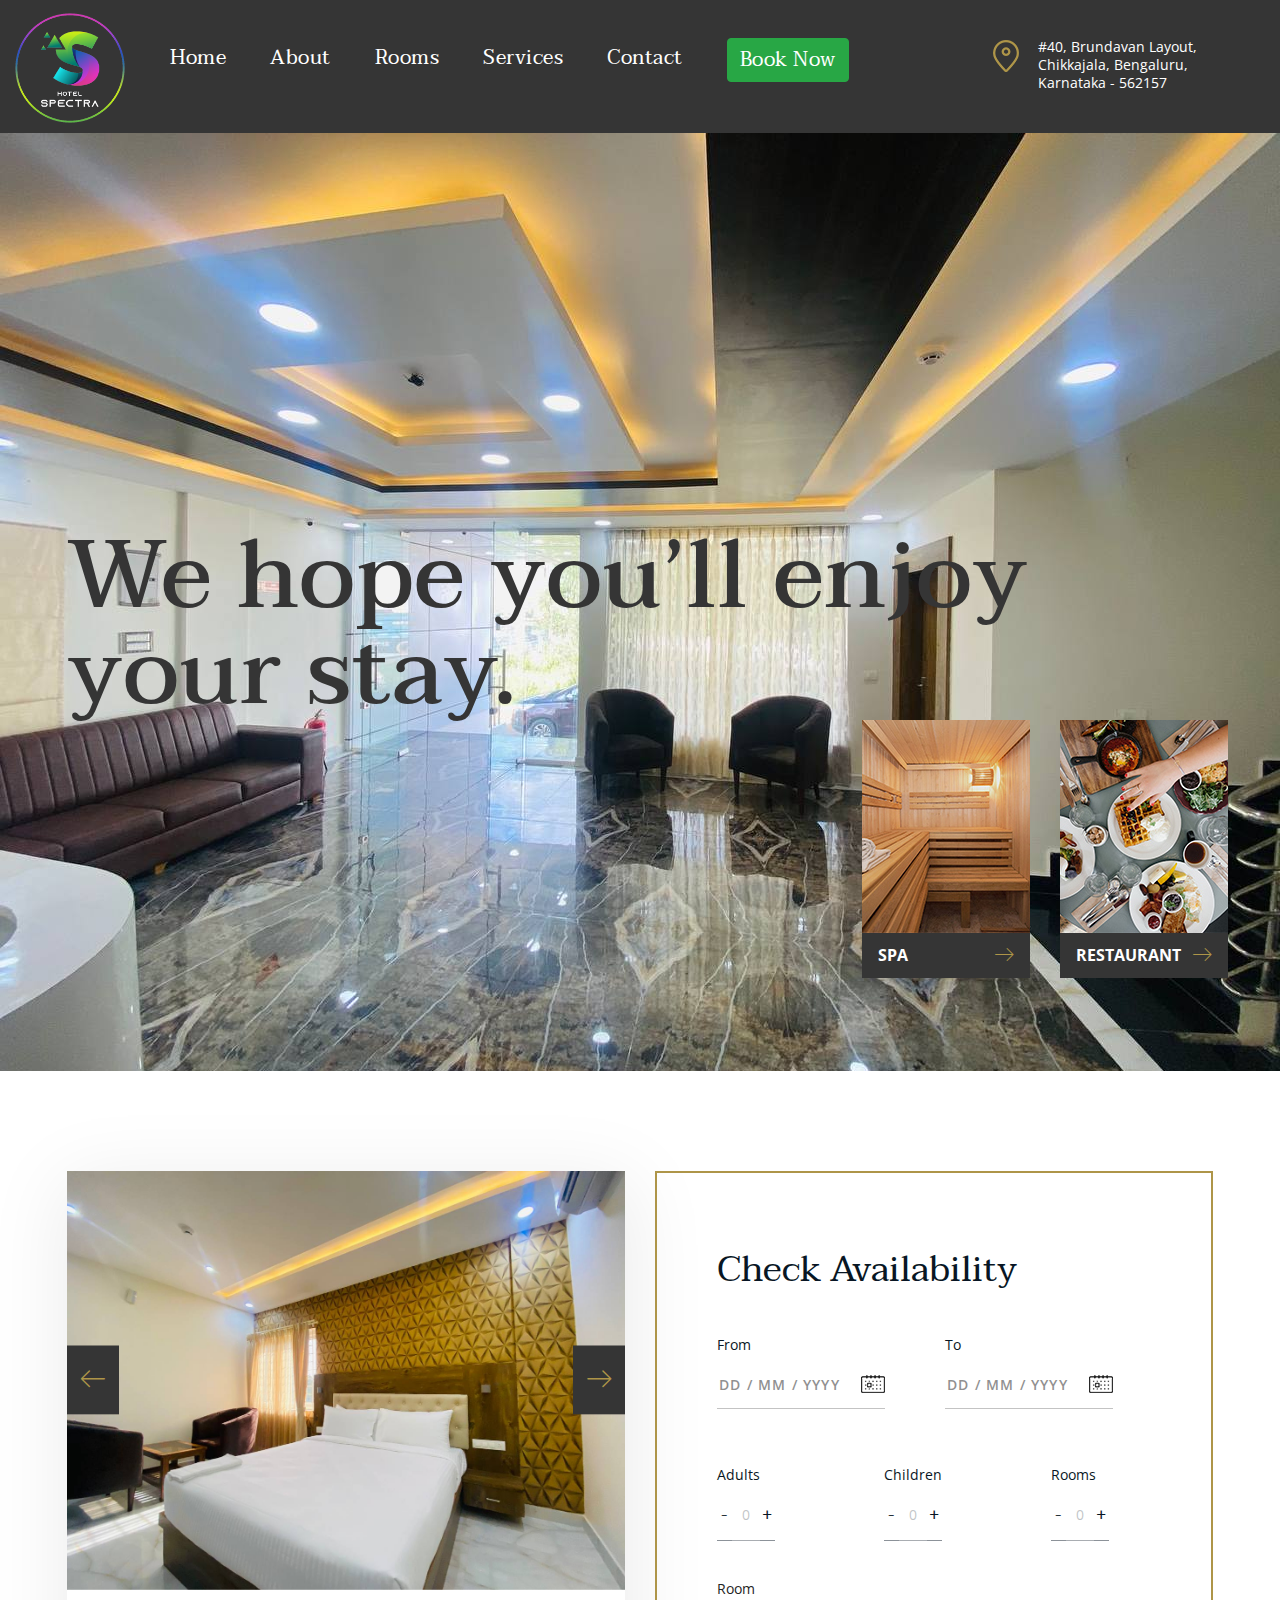
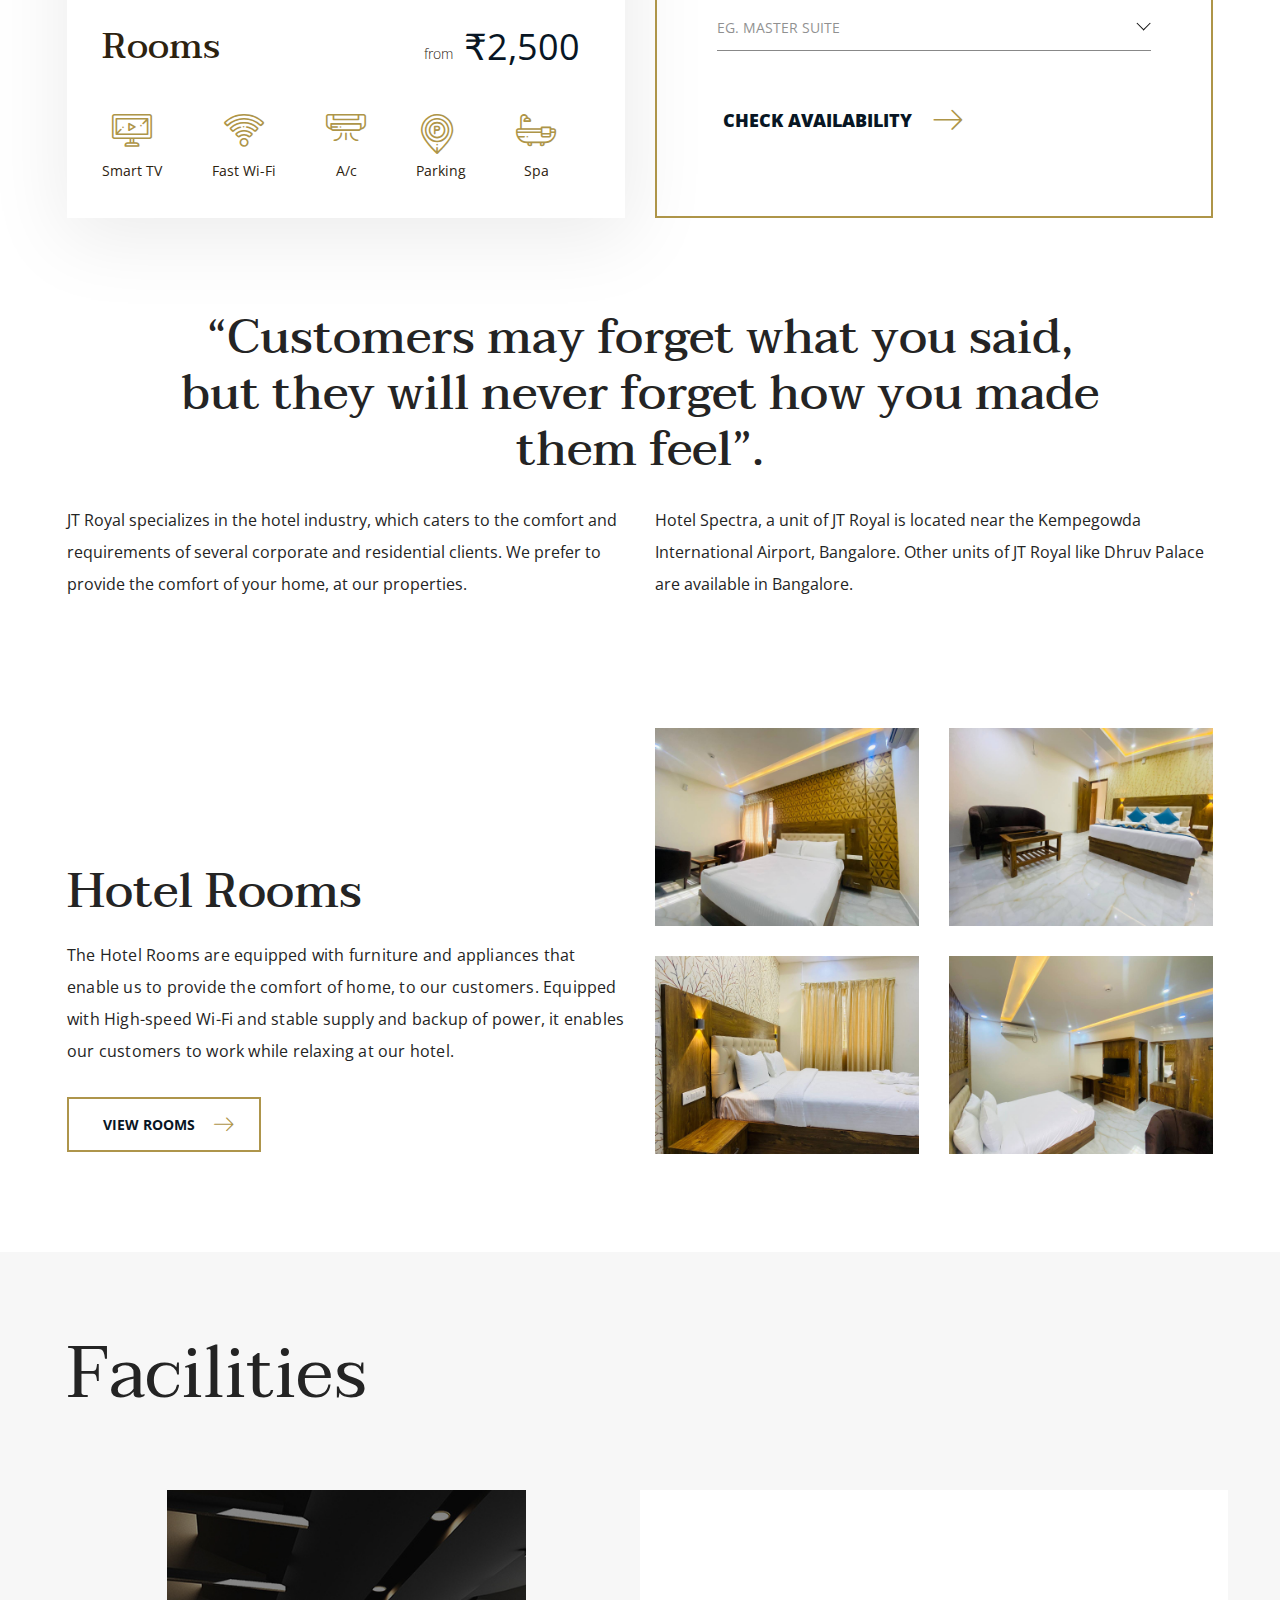
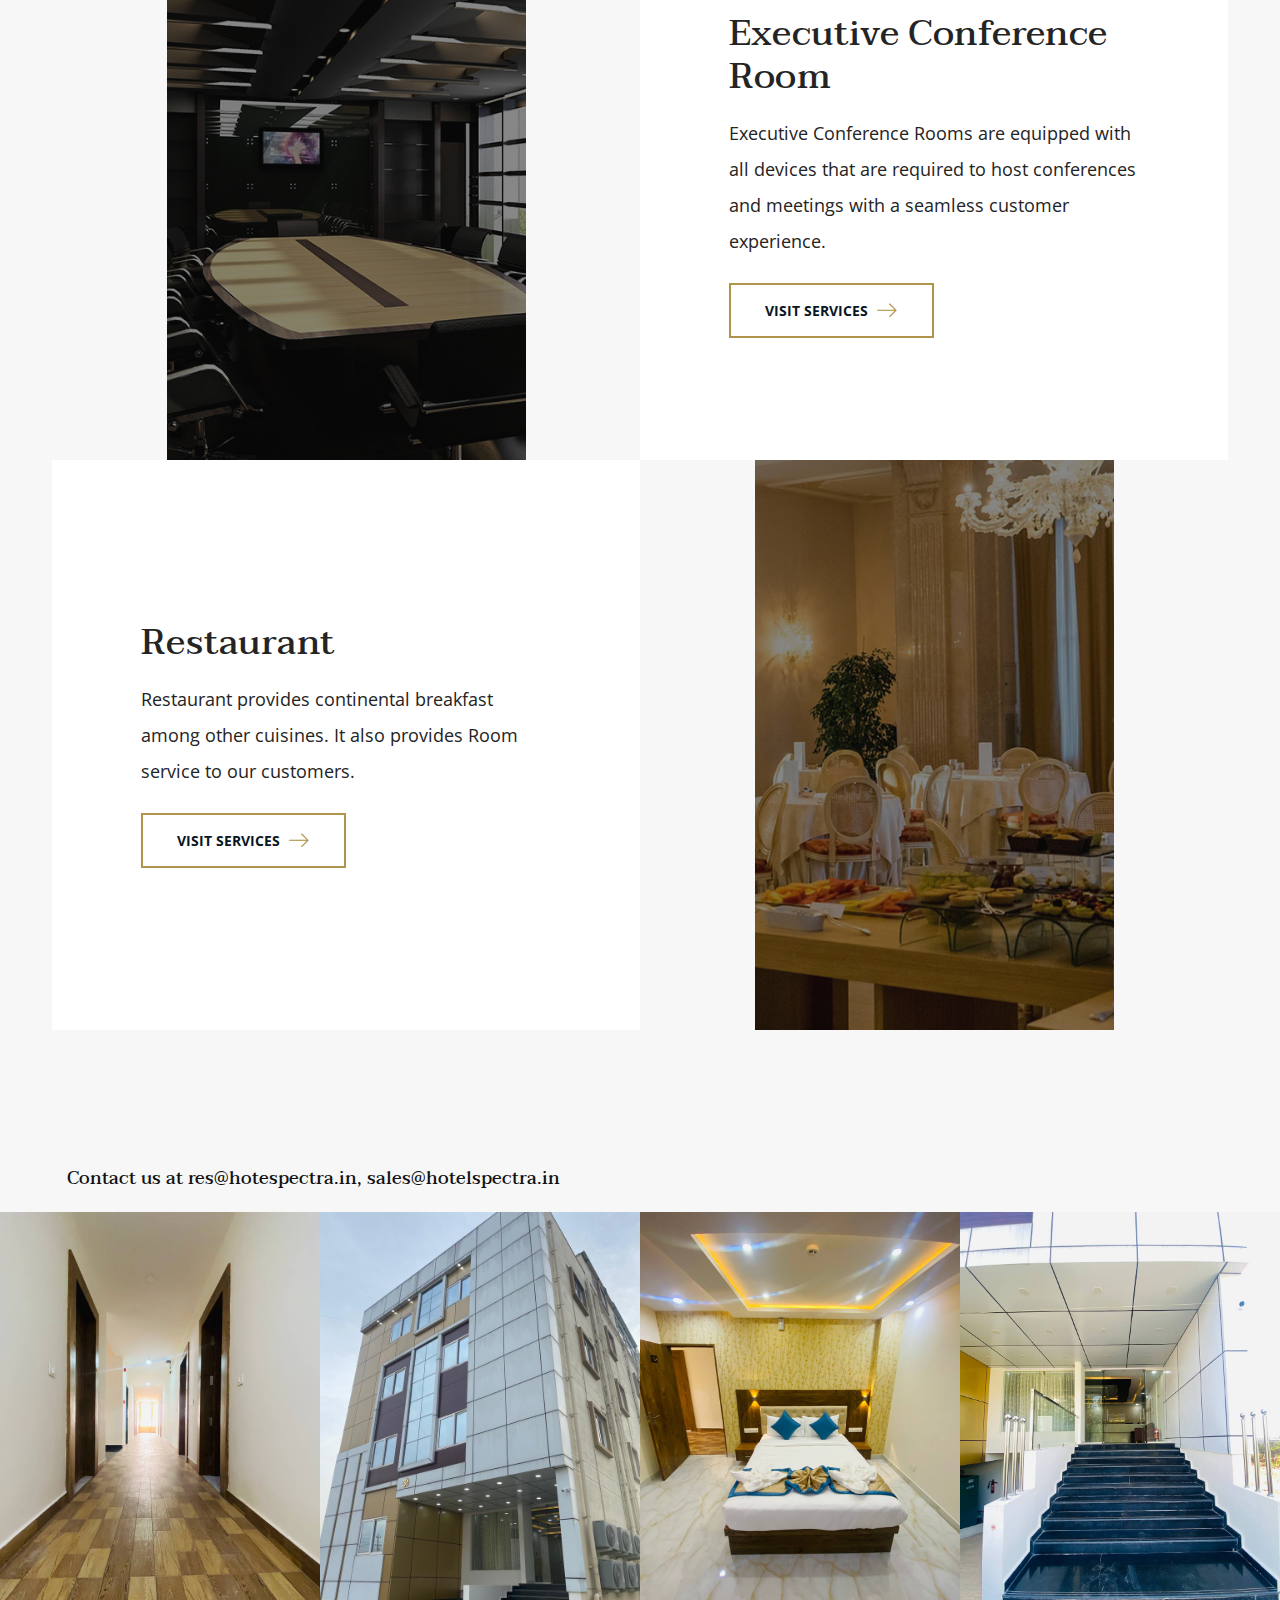
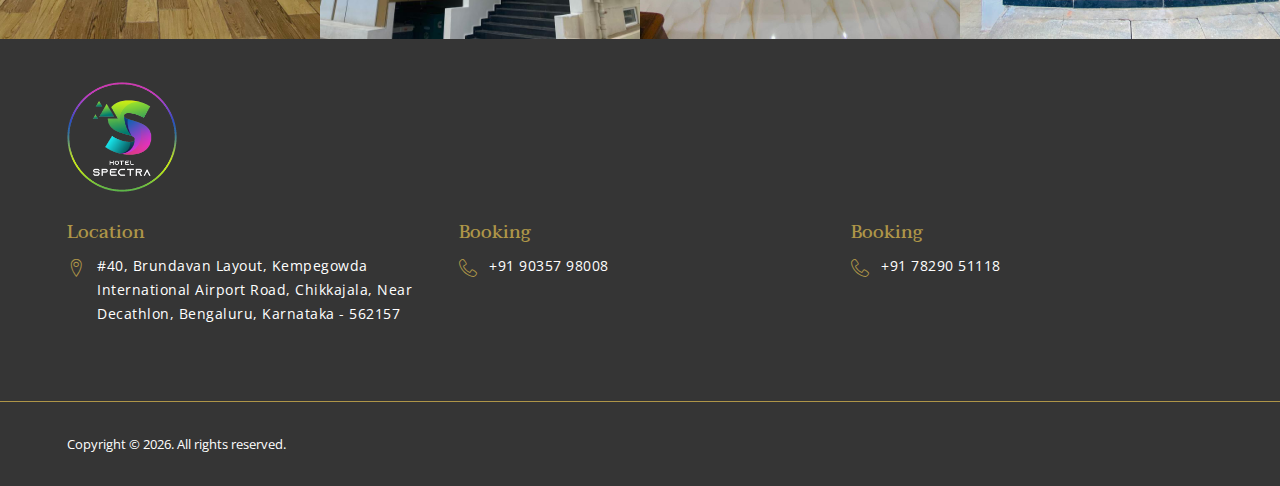
<file: index.html>
<!DOCTYPE html>
<html lang="zxx">

    <head>
        <meta charset="UTF-8">
        <meta name="description" content="Hotel Spectra">
        <meta name="keywords" content="Hotel, unica, creative, html">
        <meta name="viewport" content="width=device-width, initial-scale=1.0">
        <meta http-equiv="X-UA-Compatible" content="ie=edge">
        <title>Hotel Spectra</title>

        <!-- Google Font -->
        <link href="https://fonts.googleapis.com/css?family=Taviraj:300,400,500,600,700,800,900&display=swap"
            rel="stylesheet">
        <link href="https://fonts.googleapis.com/css?family=Open+Sans:300,400,600,700,800&display=swap" rel="stylesheet">

        <!-- Css Styles -->
        <link rel="stylesheet" href="css/bootstrap.min.css" type="text/css">
        <link rel="stylesheet" href="css/font-awesome.min.css" type="text/css">
        <link rel="stylesheet" href="css/flaticon.css" type="text/css">
        <link rel="stylesheet" href="css/linearicons.css" type="text/css">
        <link rel="stylesheet" href="css/owl.carousel.min.css" type="text/css">
        <link rel="stylesheet" href="css/jquery-ui.min.css" type="text/css">
        <link rel="stylesheet" href="css/nice-select.css" type="text/css">
        <link rel="stylesheet" href="css/magnific-popup.css" type="text/css">
        <link rel="stylesheet" href="css/slicknav.min.css" type="text/css">
        <link rel="stylesheet" href="css/style.css" type="text/css">
    </head>

    <body>
        <!-- Page Preloder -->
        <div id="preloder">
            <div class="loader"></div>
        </div>

        <!-- Header Section Begin -->
        <header class="header-section">
            <div class="container-fluid">
                <div class="inner-header">
                    <div class="logo">
                        <a href="./index.html"><img src="images/logo.png" alt=""></a>
                    </div>
                    <div class="container">
                        <div class="row">
                            <div class="col-xl-12">
                                <nav class="main-menu mobile-menu">
                                    <ul>
                                        <li><a href="./index.html">Home</a></li>
                                        <li><a href="./about-us.html">About</a></li>
                                        <li><a href="./rooms.html">Rooms</a></li>
                                        <li><a href="./services.html">Services</a></li>
                                        <li><a href="./contact.html">Contact</a></li>
                                        <li><a class="btn btn-success" href="https://bookings.simplotel.com/?propertyId=8427">Book Now</a></li>
                                    </ul>
                                </nav>
                                <div class="top-info">
                                    <img src="img/placeholder.png" alt="">
                                    <span>#40, Brundavan Layout, Chikkajala, Bengaluru, Karnataka - 562157</span>
                                </div>
                            </div>
                        </div>
                    </div>
                    <div id="mobile-menu-wrap"></div>
                </div>
            </div>
        </header>
        <!-- Header End -->

        <!-- Hero Slider Begin -->
        <div class="hero-slider">
            <div class="slider-item">
                <div class="single-slider-item set-bg" data-setbg="images/background.jpg">
                    <div class="container">
                        <div class="row">
                            <div class="col-lg-12">
                                <h1>We hope you’ll enjoy <br />your stay.</h1>
                            </div>
                        </div>
                        <div class="row">
                            <div class="col-lg-12">
                                <div class="slider-nav">
                                    <a href="./services.html" class="single-slider-nav">
                                        <img src="img/nav-2.jpg" alt="">
                                        <div class="nav-text">
                                            <p>Spa<i class="lnr lnr-arrow-right"></i></p>
                                        </div>
                                    </a>
                                    <a href="./services.html" class="single-slider-nav last">
                                        <img src="img/nav-3.jpg" alt="">
                                        <div class="nav-text">
                                            <p>Restaurant<i class="lnr lnr-arrow-right"></i></p>
                                        </div>
                                    </a>
                                </div>
                            </div>
                        </div>
                    </div>
                </div>
            </div>
        </div>
        <!-- Hero Slider End -->

        <!-- Room Availability Section Begin -->
        <section class="room-availability spad">
            <div class="container">
                <div class="room-check">
                    <div class="row">
                        <div class="col-lg-6">
                            <div class="room-item">
                                <div class="room-pic-slider room-pic-item owl-carousel">
                                    <div class="room-pic">
                                        <img src="images/room 1/landscape4.jpg" alt="">
                                    </div>
                                    <div class="room-pic">
                                        <img src="images/room 2/landscape5.jpg" alt="">
                                    </div>
                                    <div class="room-pic">
                                        <img src="images/room 3/landscape1.jpg" alt="">
                                    </div>
                                </div>
                                <div class="room-text">
                                    <div class="room-title">
                                        <h2>Rooms</h2>
                                        <div class="room-price">
                                            <span>from</span>
                                            <h2>₹2,500</h2>
                                        </div>
                                    </div>
                                    <div class="room-features">
                                        <div class="room-info">
                                            <i class="flaticon-019-television"></i>
                                            <span>Smart TV</span>
                                        </div>
                                        <div class="room-info">
                                            <i class="flaticon-029-wifi"></i>
                                            <span>Fast Wi-Fi</span>
                                        </div>
                                        <div class="room-info">
                                            <i class="flaticon-003-air-conditioner"></i>
                                            <span>A/c</span>
                                        </div>
                                        <div class="room-info">
                                            <i class="flaticon-036-parking"></i>
                                            <span>Parking</span>
                                        </div>
                                        <div class="room-info last">
                                            <i class="flaticon-030-bathtub"></i>
                                            <span>Spa</span>
                                        </div>
                                    </div>
                                </div>
                            </div>
                        </div>
                        <div class="col-lg-6">
                            <div class="check-form">
                                <h2>Check Availability</h2>
                                <form action="#">
                                    <div class="datepicker">
                                        <div class="date-select">
                                            <p>From</p>
                                            <input type="text" class="datepicker-1" value="dd / mm / yyyy">
                                            <img src="img/calendar.png" alt="">
                                        </div>
                                        <div class="date-select to">
                                            <p>To</p>
                                            <input type="text" class="datepicker-2" value="dd / mm / yyyy">
                                            <img src="img/calendar.png" alt="">
                                        </div>
                                    </div>
                                    <div class="room-quantity">
                                        <div class="single-quantity">
                                            <p>Adults</p>
                                            <div class="pro-qty"><input type="text" value="0"></div>
                                        </div>
                                        <div class="single-quantity">
                                            <p>Children</p>
                                            <div class="pro-qty"><input type="text" value="0"></div>
                                        </div>
                                        <div class="single-quantity last">
                                            <p>Rooms</p>
                                            <div class="pro-qty"><input type="text" value="0"></div>
                                        </div>
                                    </div>
                                    <div class="room-selector">
                                        <p>Room</p>
                                        <select class="suit-select">
                                            <option>Eg. Master suite</option>
                                            <option value="">Double Room</option>
                                            <option value="">Single Room</option>
                                            <option value="">Special Room</option>
                                        </select>
                                    </div>
                                    <button type="button">CHECK Availability <i class="lnr lnr-arrow-right"></i></button>
                                </form>
                            </div>
                        </div>
                    </div>
                </div>
                <div class="about-room">
                    <div class="row">
                        <div class="col-lg-10 offset-lg-1">
                            <h2>“Customers may forget what you said, but they will never forget how you made them feel”.
                            </h2>
                        </div>
                    </div>
                    <div class="about-para">
                        <div class="row">
                            <div class="col-lg-6">
                                <p>JT Royal specializes in the hotel industry, which caters to the comfort and requirements
                                    of
                                    several corporate and residential clients. We prefer to provide the comfort of your
                                    home,
                                    at our properties.</p>
                            </div>
                            <div class="col-lg-6">
                                <p>Hotel Spectra, a unit of JT Royal is located near the Kempegowda International Airport,
                                    Bangalore.
                                    Other units of JT Royal like Dhruv Palace are available in Bangalore.
                                </p>
                            </div>
                        </div>
                    </div>
                </div>
            </div>
        </section>
        <!-- Room Availability Section End -->

        <!-- Gallery Section Begin -->
        <section class="gallery-section">
            <div class="container">
                <div class="row">
                    <div class="col-lg-6">
                        <div class="gallery-text">
                            <h2>Hotel Rooms</h2>
                            <p>The Hotel Rooms are equipped with furniture and appliances that enable us to provide the
                                comfort of
                                home, to our customers. Equipped with High-speed Wi-Fi and stable supply and backup of
                                power, it enables our
                                customers to work while relaxing at our hotel.</p>
                            <a href="./rooms.html" class="primary-btn">View Rooms <i class="lnr lnr-arrow-right"></i></a>
                        </div>
                    </div>
                    <div class="col-lg-6">
                        <div class="row">
                            <div class="col-lg-6 col-md-3 col-sm-6">
                                <div class="gallery-img">
                                    <img src="images/room 1/landscape4.jpg" alt="">
                                </div>
                            </div>
                            <div class="col-lg-6 col-md-3 col-sm-6">
                                <div class="gallery-img">
                                    <img src="images/room 2/landscape5.jpg" alt="">
                                </div>
                            </div>
                            <div class="col-lg-6 col-md-3 col-sm-6">
                                <div class="gallery-img">
                                    <img src="images/room 3/landscape1.jpg" alt="">
                                </div>
                            </div>
                            <div class="col-lg-6 col-md-3 col-sm-6">
                                <div class="gallery-img">
                                    <img src="images/room 1/landscape3.jpg" alt="">
                                </div>
                            </div>
                        </div>
                    </div>
                </div>
            </div>
        </section>
        <!-- Gallery Section End -->

        <!-- Facilities Section Begin -->
        <div class="facilities-section">
            <div class="container">
                <div class="facilities-content">
                    <div class="row">
                        <div class="col-lg-12">
                            <div class="section-title">
                                <h1>Facilities</h1>
                            </div>
                        </div>
                        <div class="col-lg-6 p-0">
                            <div class="facilities-img set-bg-contain" data-setbg="img/services/services-5.jpg"></div>
                        </div>
                        <div class="col-lg-6 p-0 ">
                            <div class="facilities-text-warp">
                                <div class="facilities-text">
                                    <h2>Executive Conference Room</h2>
                                    <p>Executive Conference Rooms are equipped with all devices that are required to
                                        host conferences and meetings with a seamless customer experience.</p>
                                    <a href="./services.html" class="primary-btn fac-btn">Visit Services <i
                                            class="lnr lnr-arrow-right"></i></a>
                                </div>
                            </div>
                        </div>
                        <div class="col-lg-6 p-0 order-lg-1 order-2">
                            <div class="facilities-text-warp">
                                <div class="facilities-text">
                                    <h2>Restaurant</h2>
                                    <p>Restaurant provides continental breakfast among other cuisines. It also
                                        provides Room service to our customers. </p>
                                    <a href="./services.html" class="primary-btn fac-btn">Visit Services <i
                                            class="lnr lnr-arrow-right"></i></a>
                                </div>
                            </div>
                        </div>
                        <div class="col-lg-6 p-0 order-lg-2 order-1">
                            <div class="facilities-img set-bg-contain" data-setbg="img/services/services-2.jpg"></div>
                        </div>
                    </div>
                </div>
            </div>
        </div>
        <!-- Facilities Section End -->


        <!-- Follow Instagram Section Begin -->
        <section class="follow-instagram">
            <div class="container">
                <div class="row">
                    <div class="col-lg-12">
                        <h5>Contact us at res@hotespectra.in, sales@hotelspectra.in</h5>
                    </div>
                </div>
            </div>
        </section>
        <!-- Follow Instagram Section End -->

        <!-- Footer Room Pic Section Begin -->
        <div class="footer-room-pic">
            <div class="container-fluid">
                <div class="row">
                    <img src="images/hotel/portrait1.jpg" alt="">
                    <img src="images/hotel/portrait2.jpeg" alt="">
                    <img src="images/hotel/portrait3.jpg" alt="">
                    <img src="images/hotel/portrait4.jpg" alt="">
                </div>
            </div>
        </div>
        <!-- Footer Room Pic Section End -->

        <!-- Footer Section Begin -->
        <footer class="footer-section">
            <div class="container">
                <div class="row">
                    <div class="col-lg-12">
                        <div class="footer-logo">
                            <a href="#"><img src="images/logo.png" alt=""></a>
                        </div>
                    </div>
                </div>
                <div class="row pb-50">
                    <div class="col-lg-4 col-sm-6">
                        <div class="single-footer-widget">
                            <h5>Location</h5>
                            <div class="widget-text">
                                <i class="lnr lnr-map-marker"></i>
                                <p>#40, Brundavan Layout, Kempegowda International Airport Road,
                                    Chikkajala, Near Decathlon, Bengaluru, Karnataka - 562157</p>
                            </div>
                        </div>
                    </div>
                    <div class="col-lg-4 col-sm-6">
                        <div class="single-footer-widget">
                            <h5>Booking</h5>
                            <div class="widget-text">
                                <i class="lnr lnr-phone-handset"></i>
                                <p>+91 90357 98008</p>
                            </div>
                        </div>
                    </div>
                    <div class="col-lg-4 col-sm-6">
                        <div class="single-footer-widget">
                            <h5>Booking</h5>
                            <div class="widget-text">
                                <i class="lnr lnr-phone-handset"></i>
                                <p>+91 78290 51118</p>
                            </div>
                        </div>
                    </div>
                </div>
            </div>
            <div class="copyright-area">
                <div class="container">
                    <div class="copyright-text">
                        <!-- Link back to Colorlib can't be removed. Template is licensed under CC BY 3.0. -->
                        Copyright &copy;
                        <script>document.write(new Date().getFullYear());</script> All rights reserved | This template is
                        made with <i class="fa fa-heart-o" aria-hidden="true"></i> by <a href="https://colorlib.com"
                            target="_blank">Colorlib</a>
                        <!-- Link back to Colorlib can't be removed. Template is licensed under CC BY 3.0. -->
                    </div>
                    <div class="copyright">Copyright &copy;
                        <script>document.write(new Date().getFullYear());</script>. All rights reserved.</a>
                    </div>
                </div>
        </footer>
        <!-- Footer Section End -->

        <!-- Js Plugins -->
        <script src="js/jquery-3.3.1.min.js"></script>
        <script src="js/bootstrap.min.js"></script>
        <script src="js/jquery.magnific-popup.min.js"></script>
        <script src="js/jquery-ui.min.js"></script>
        <script src="js/jquery.nice-select.min.js"></script>
        <script src="js/jquery.slicknav.js"></script>
        <script src="js/owl.carousel.min.js"></script>
        <script src="js/main.js"></script>
            <script type="text/javascript" id="zsiqchat">var $zoho=$zoho || {};$zoho.salesiq = $zoho.salesiq || {widgetcode: "siqb9c5a978b1ca68907a7ef65d40dbea57d44c7ae2fca5838a0cba14aaa1efc9a9", values:{},ready:function(){}};var d=document;s=d.createElement("script");s.type="text/javascript";s.id="zsiqscript";s.defer=true;s.src="https://salesiq.zohopublic.in/widget";t=d.getElementsByTagName("script")[0];t.parentNode.insertBefore(s,t);d.write("<div id='zsiqwidget'></div>");</script>
    </body>

</html>
</file>
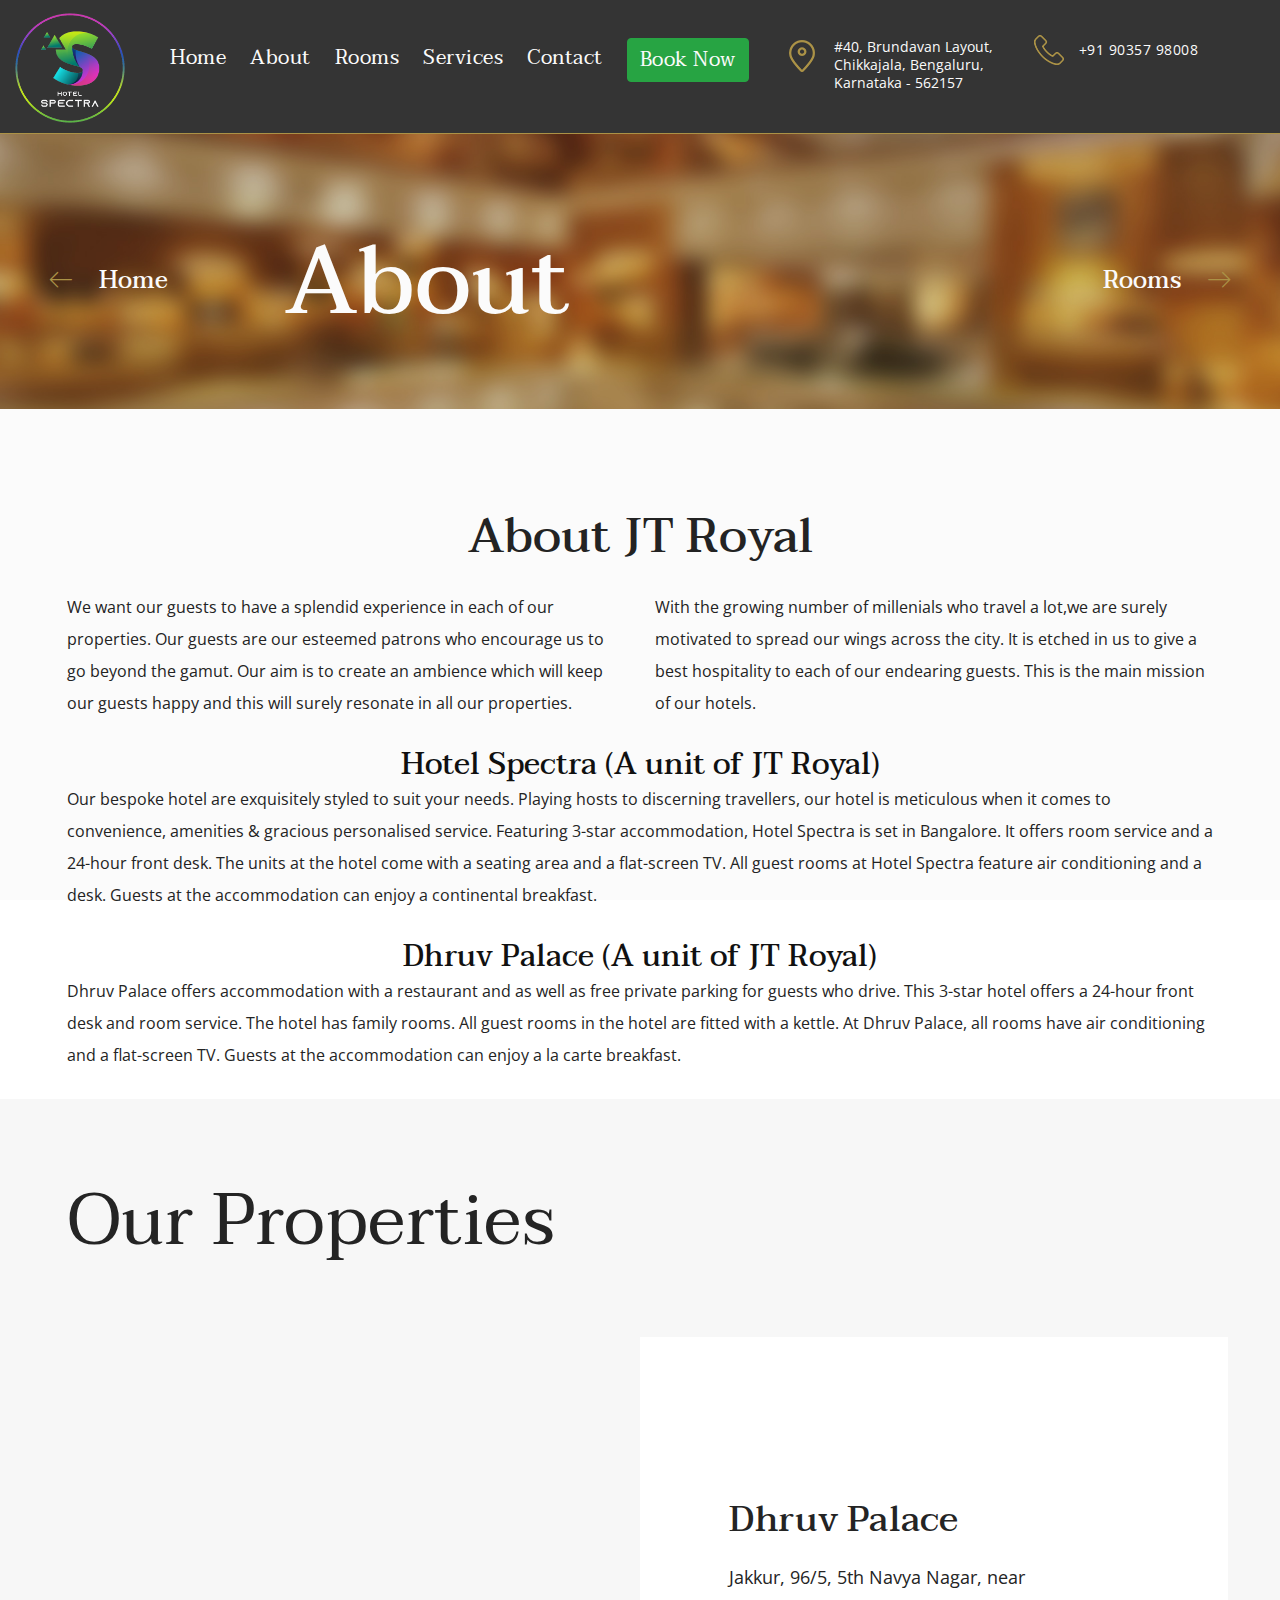
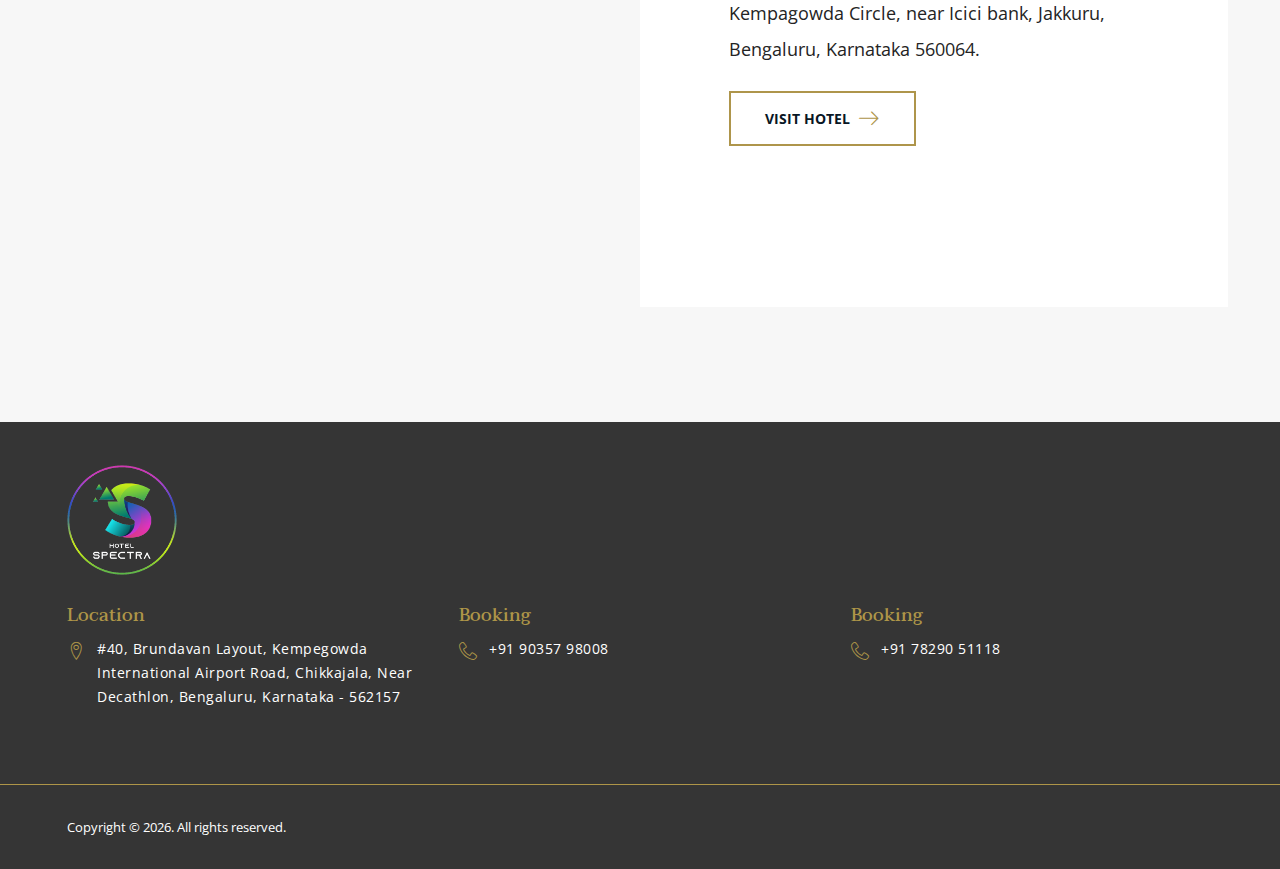
<file: about-us.html>
<!DOCTYPE html>
    <html lang="zxx">

    <head>
        <meta charset="UTF-8">
        <meta name="description" content="Hotel Spectra">
        <meta name="keywords" content="Hotel, unica, creative, html">
        <meta name="viewport" content="width=device-width, initial-scale=1.0">
        <meta http-equiv="X-UA-Compatible" content="ie=edge">
        <title>Hotel Spectra</title>

        <!-- Google Font -->
        <link href="https://fonts.googleapis.com/css?family=Taviraj:300,400,500,600,700,800,900&display=swap"
            rel="stylesheet">
        <link href="https://fonts.googleapis.com/css?family=Open+Sans:300,400,600,700,800&display=swap" rel="stylesheet">

        <!-- Css Styles -->
        <link rel="stylesheet" href="css/bootstrap.min.css" type="text/css">
        <link rel="stylesheet" href="css/font-awesome.min.css" type="text/css">
        <link rel="stylesheet" href="css/flaticon.css" type="text/css">
        <link rel="stylesheet" href="css/linearicons.css" type="text/css">
        <link rel="stylesheet" href="css/owl.carousel.min.css" type="text/css">
        <link rel="stylesheet" href="css/jquery-ui.min.css" type="text/css">
        <link rel="stylesheet" href="css/nice-select.css" type="text/css">
        <link rel="stylesheet" href="css/magnific-popup.css" type="text/css">
        <link rel="stylesheet" href="css/slicknav.min.css" type="text/css">
        <link rel="stylesheet" href="css/style.css" type="text/css">
    </head>

    <body>
        <!-- Page Preloder -->
        <div id="preloder">
            <div class="loader"></div>
        </div>

        <!-- Header Section Begin -->
        <header class="header-section other-page">
            <div class="container-fluid">
                <div class="inner-header">
                    <div class="logo">
                        <a href="./index.html"><img src="images/logo.png" alt=""></a>
                    </div>
                    <div class="container">
                        <div class="row">
                            <div class="col-xl-12">
                                <nav class="main-menu mobile-menu">
                                    <ul>
                                        <li><a href="./index.html">Home</a></li>
                                        <li><a href="./about-us.html">About</a></li>
                                        <li><a href="./rooms.html">Rooms</a></li>
                                        <li><a href="./services.html">Services</a></li>
                                        <li><a href="./contact.html">Contact</a></li>
                                        <li><a class="btn btn-success" href="https://bookings.simplotel.com/?propertyId=8427">Book Now</a></li>
                                    </ul>
                                </nav>
                                <div class="top-widget">
                                    <div class="top-info address">
                                        <img src="img/placeholder.png" alt="">
                                        <span>#40, Brundavan Layout, Chikkajala, Bengaluru, Karnataka - 562157</span>
                                    </div>
                                    <div class="top-info phone-num">
                                        <img src="img/phone.png" alt="">
                                        <span>+91 90357 98008</span>
                                    </div>
                                </div>
                            </div>
                        </div>
                    </div>
                    <div id="mobile-menu-wrap"></div>
                </div>
            </div>
        </header>
        <!-- Header End -->

        <!-- Hero Section Begin -->
        <section class="hero-section set-bg" data-setbg="img/about-us-bg.jpg">
            <div class="hero-text">
                <div class="container">
                    <div class="row">
                        <div class="col-lg-12">
                            <h1>About</h1>
                        </div>
                    </div>
                    <div class="page-nav">
                        <a href="./index.html" class="left-nav"><i class="lnr lnr-arrow-left"></i> Home</a>
                        <a href="./rooms.html" class="right-nav">Rooms <i class="lnr lnr-arrow-right"></i></a>
                    </div>
                </div>
            </div>
        </section>
        <!-- Hero Section End -->



        <!-- Rooms Section Begin -->
        <section class="room-section spad">
            <!-- About Room Section Begin -->
            <div class="container">
                <div class="about-room">
                    <div class="row">
                        <div class="col-lg-10 offset-lg-1">
                            <h2>About JT Royal</h2>
                        </div>
                    </div>
                    <div class="about-para">
                        <div class="row">
                            <div class="col-lg-6">
                                <p>We want our guests to have a splendid experience in each of our properties.
                                    Our guests are our esteemed patrons who encourage us to go beyond the gamut.
                                    Our aim is to create an ambience which will keep our guests happy and this will
                                    surely resonate in all our properties.
                                </p>
                            </div>
                            <div class="col-lg-6">
                                <p>With the growing number of millenials who
                                    travel a lot,we are surely motivated to spread our wings across the city.
                                    It is etched in us to give a best hospitality
                                    to each of our endearing guests. This is the main mission of our hotels.
                                </p>
                            </div>
                        </div>
                    </div>
                </div>
            </div>
            <!-- About Room Section End -->
        </section>
        <!-- Rooms Section End -->

        <!-- Room Availability Section Begin -->
        <section class="room-availability">
            <div class="container">
                <div class="about-room">
                    <div class="row">
                        <div class="col-lg-12 text-center">
                            <h3>Hotel Spectra (A unit of JT Royal)</h3>
                        </div>
                    </div>
                    <div class="about-para">
                        <div class="row">
                            <div class="col-lg-12">
                                <p>Our bespoke hotel are exquisitely styled to suit your needs. Playing hosts
                                    to discerning travellers, our hotel is meticulous when it comes to
                                    convenience, amenities & gracious personalised service. Featuring 3-star accommodation,
                                    Hotel Spectra is set in Bangalore. It offers room service and a 24-hour front desk.
                                    The units at the hotel come with a seating area and a flat-screen TV.
                                    All guest rooms at Hotel Spectra feature air conditioning and a desk.
                                    Guests at the accommodation can enjoy a continental breakfast.
                                </p>
                            </div>
                        </div>
                    </div>
                </div>
            </div>
        </section>
        <!-- Room Availability Section End -->

        <!-- Room Availability Section Begin -->
        <section class="room-availability">
            <div class="container">
                <div class="about-room">
                    <div class="row">
                        <div class="col-lg-12 text-center">
                            <h3>Dhruv Palace (A unit of JT Royal)</h3>
                        </div>
                    </div>
                    <div class="about-para">
                        <div class="row">
                            <div class="col-lg-12">
                                <p> Dhruv Palace offers accommodation with a restaurant and as well as free private parking
                                    for guests who drive. This 3-star hotel offers a 24-hour front desk and room service.
                                    The hotel has family rooms. All guest rooms in the hotel are fitted with a kettle.
                                    At Dhruv Palace, all rooms have air conditioning and a flat-screen TV.
                                    Guests at the accommodation can enjoy a la carte breakfast.
                                </p>
                            </div>
                        </div>
                    </div>
                </div>
            </div>
        </section>
        <!-- Room Availability Section End -->

        <!-- Facilities Section Begin -->
        <div class="facilities-section">
            <div class="container">
                <div class="facilities-content">
                    <div class="row">
                        <div class="col-lg-12">
                            <div class="section-title">
                                <h1>Our Properties</h1>
                            </div>
                        </div>
                        <div class="col-lg-6 p-0">
                            <div class="facilities-img set-bg"
                                data-setbg="https://www.jtroyal.in/assets/img/newImages/12.jpg"></div>
                        </div>
                        <div class="col-lg-6 p-0 ">
                            <div class="facilities-text-warp">
                                <div class="facilities-text">
                                    <h2>Dhruv Palace</h2>
                                    <p>Jakkur, 96/5, 5th Navya Nagar, near Kempagowda Circle, near Icici bank, Jakkuru,
                                        Bengaluru, Karnataka 560064.</p>
                                    <a href="https://www.jtroyal.in/" class="primary-btn fac-btn">Visit Hotel <i
                                            class="lnr lnr-arrow-right"></i></a>
                                </div>
                            </div>
                        </div>
                    </div>
                </div>
            </div>
        </div>
        <!-- Facilities Section End -->

        <!-- Footer Section Begin -->
        <footer class="footer-section">
            <div class="container">
                <div class="row">
                    <div class="col-lg-12">
                        <div class="footer-logo">
                            <a href="#"><img src="images/logo.png" alt=""></a>
                        </div>
                    </div>
                </div>
                <div class="row pb-50">
                    <div class="col-lg-4 col-sm-6">
                        <div class="single-footer-widget">
                            <h5>Location</h5>
                            <div class="widget-text">
                                <i class="lnr lnr-map-marker"></i>
                                <p>#40, Brundavan Layout, Kempegowda International Airport Road,
                                    Chikkajala, Near Decathlon, Bengaluru, Karnataka - 562157</p>
                            </div>
                        </div>
                    </div>
                    <div class="col-lg-4 col-sm-6">
                        <div class="single-footer-widget">
                            <h5>Booking</h5>
                            <div class="widget-text">
                                <i class="lnr lnr-phone-handset"></i>
                                <p>+91 90357 98008</p>
                            </div>
                        </div>
                    </div>
                    <div class="col-lg-4 col-sm-6">
                        <div class="single-footer-widget">
                            <h5>Booking</h5>
                            <div class="widget-text">
                                <i class="lnr lnr-phone-handset"></i>
                                <p>+91 78290 51118</p>
                            </div>
                        </div>
                    </div>
                </div>
            </div>
            <div class="copyright-area">
                <div class="container">
                    <div class="copyright-text">
                        <!-- Link back to Colorlib can't be removed. Template is licensed under CC BY 3.0. -->
                        Copyright &copy;
                        <script>document.write(new Date().getFullYear());</script> All rights reserved | This template is
                        made with <i class="fa fa-heart-o" aria-hidden="true"></i> by <a href="https://colorlib.com"
                            target="_blank">Colorlib</a>
                        <!-- Link back to Colorlib can't be removed. Template is licensed under CC BY 3.0. -->
                    </div>
                    <div class="copyright">Copyright &copy;
                        <script>document.write(new Date().getFullYear());</script>. All rights reserved.</a>
                    </div>
                </div>
        </footer>
        <!-- Footer Section End -->

        <!-- Js Plugins -->
        <script src="js/jquery-3.3.1.min.js"></script>
        <script src="js/bootstrap.min.js"></script>
        <script src="js/jquery.magnific-popup.min.js"></script>
        <script src="js/jquery-ui.min.js"></script>
        <script src="js/jquery.nice-select.min.js"></script>
        <script src="js/jquery.slicknav.js"></script>
        <script src="js/owl.carousel.min.js"></script>
        <script src="js/main.js"></script>
        <script type="text/javascript" id="zsiqchat">var $zoho=$zoho || {};$zoho.salesiq = $zoho.salesiq || {widgetcode: "siqb9c5a978b1ca68907a7ef65d40dbea57d44c7ae2fca5838a0cba14aaa1efc9a9", values:{},ready:function(){}};var d=document;s=d.createElement("script");s.type="text/javascript";s.id="zsiqscript";s.defer=true;s.src="https://salesiq.zohopublic.in/widget";t=d.getElementsByTagName("script")[0];t.parentNode.insertBefore(s,t);d.write("<div id='zsiqwidget'></div>");</script>
    </body>

</html>
</file>
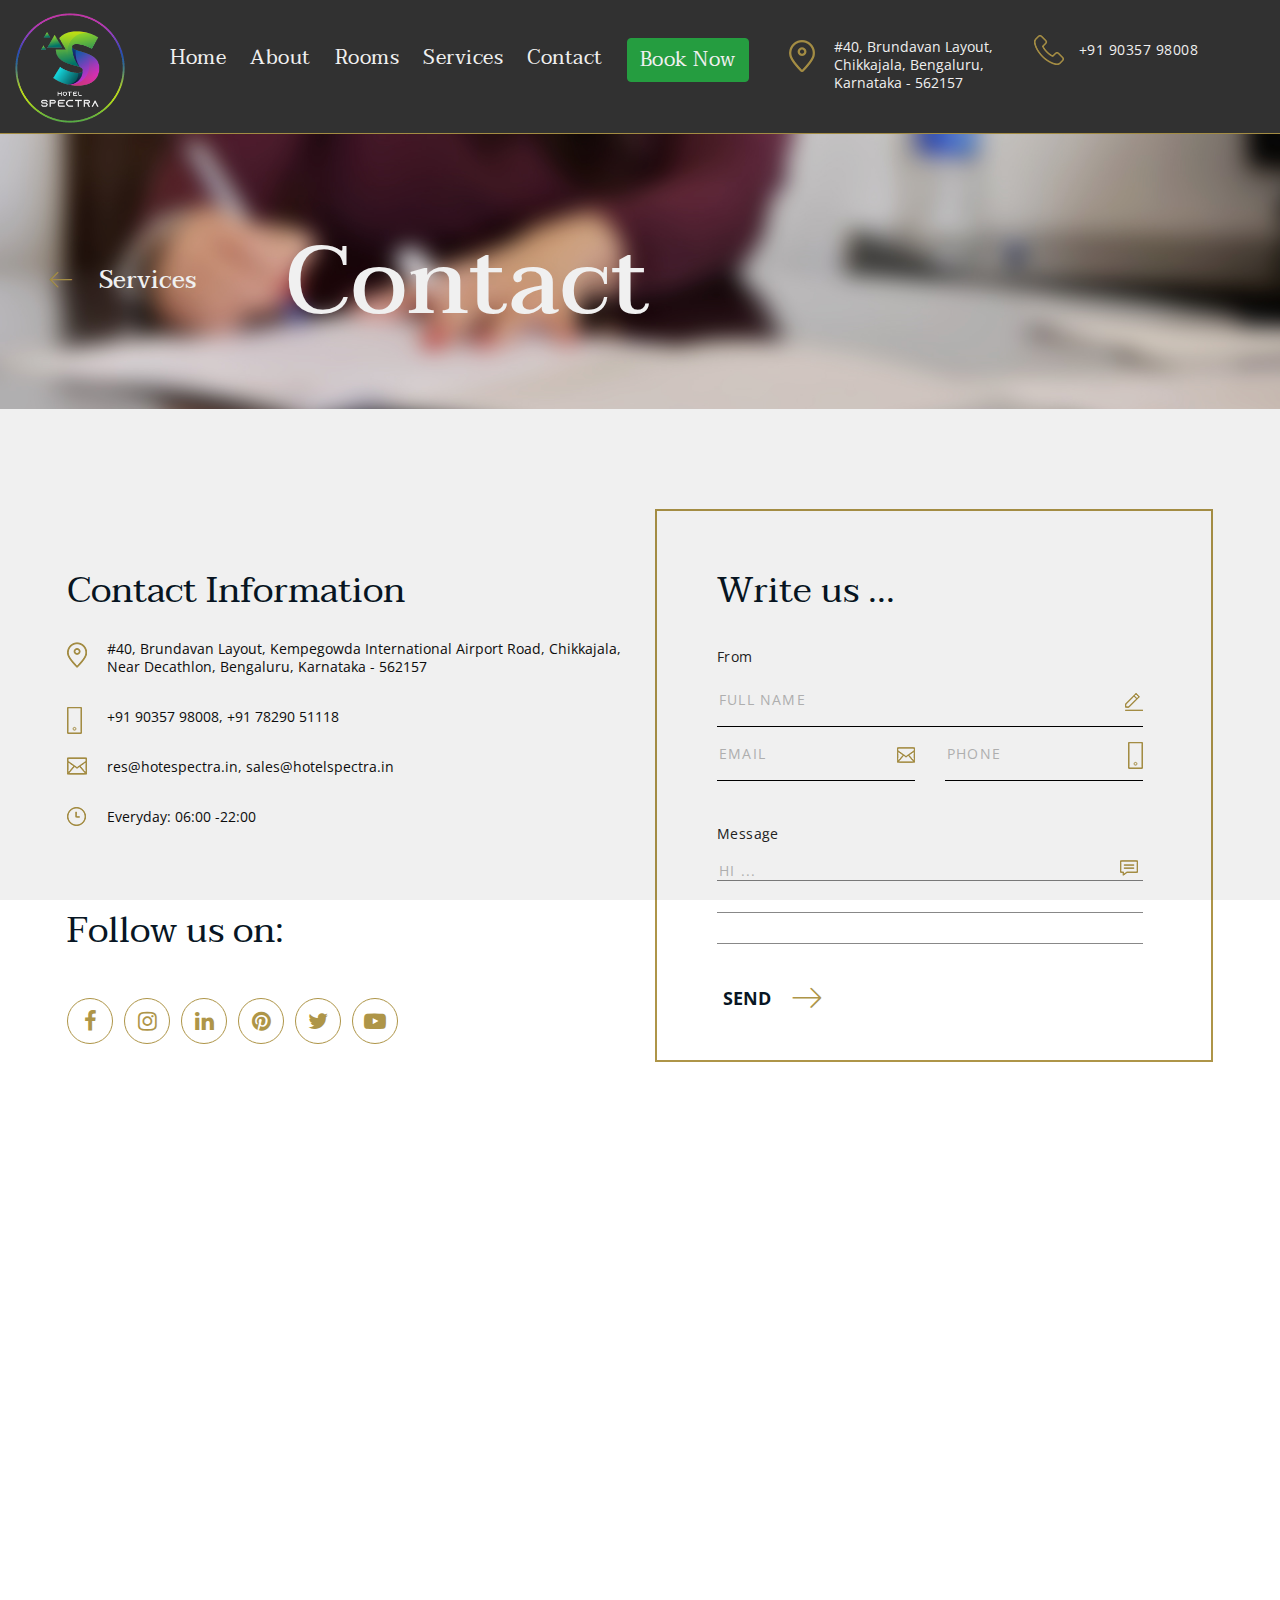
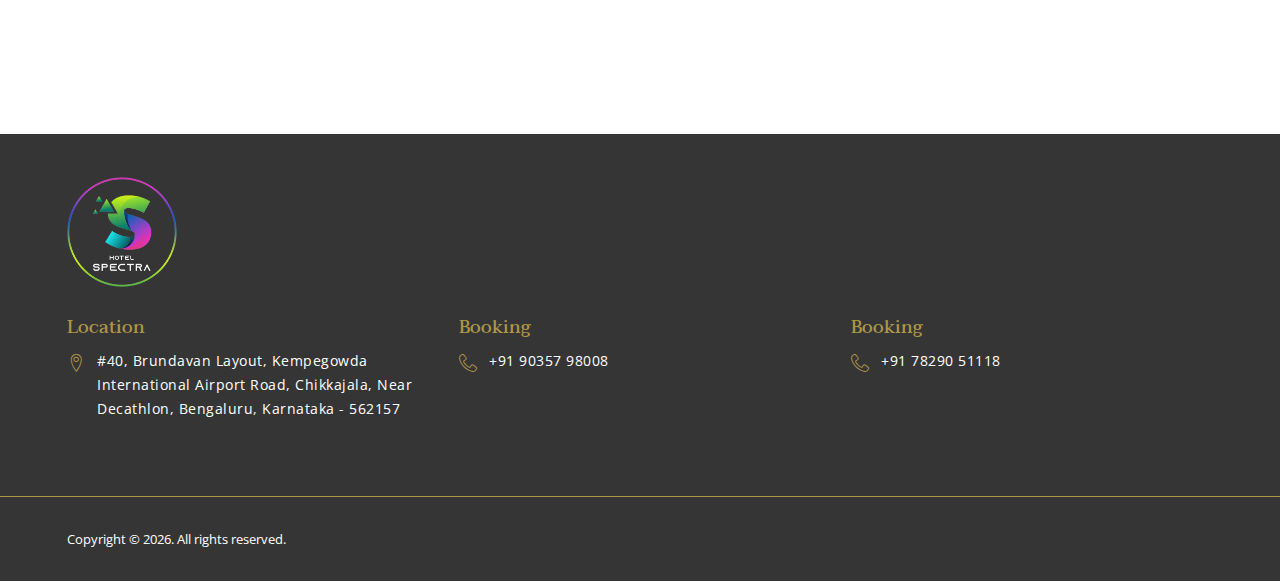
<file: contact.html>
<!DOCTYPE html>
<html lang="zxx">

    <head>
        <meta charset="UTF-8">
        <meta name="description" content="Hotel Spectra">
        <meta name="keywords" content="Hotel, unica, creative, html">
        <meta name="viewport" content="width=device-width, initial-scale=1.0">
        <meta http-equiv="X-UA-Compatible" content="ie=edge">
        <title>Hotel Spectra</title>

        <!-- Google Font -->
        <link href="https://fonts.googleapis.com/css?family=Taviraj:300,400,500,600,700,800,900&display=swap"
            rel="stylesheet">
        <link href="https://fonts.googleapis.com/css?family=Open+Sans:300,400,600,700,800&display=swap" rel="stylesheet">

        <!-- Css Styles -->
        <link rel="stylesheet" href="css/bootstrap.min.css" type="text/css">
        <link rel="stylesheet" href="css/font-awesome.min.css" type="text/css">
        <link rel="stylesheet" href="css/flaticon.css" type="text/css">
        <link rel="stylesheet" href="css/linearicons.css" type="text/css">
        <link rel="stylesheet" href="css/owl.carousel.min.css" type="text/css">
        <link rel="stylesheet" href="css/jquery-ui.min.css" type="text/css">
        <link rel="stylesheet" href="css/nice-select.css" type="text/css">
        <link rel="stylesheet" href="css/magnific-popup.css" type="text/css">
        <link rel="stylesheet" href="css/slicknav.min.css" type="text/css">
        <link rel="stylesheet" href="css/style.css" type="text/css">
    </head>

    <body>
        <!-- Page Preloder -->
        <div id="preloder">
            <div class="loader"></div>
        </div>

        <!-- Header Section Begin -->
        <header class="header-section other-page">
            <div class="container-fluid">
                <div class="inner-header">
                    <div class="logo">
                        <a href="./index.html"><img src="images/logo.png" alt=""></a>
                    </div>
                    <div class="container">
                        <div class="row">
                            <div class="col-xl-12">
                                <nav class="main-menu mobile-menu">
                                    <ul>
                                        <li><a href="./index.html">Home</a></li>
                                        <li><a href="./about-us.html">About</a></li>
                                        <li><a href="./rooms.html">Rooms</a></li>
                                        <li><a href="./services.html">Services</a></li>
                                        <li><a href="./contact.html">Contact</a></li>
                                        <li><a class="btn btn-success" href="https://bookings.simplotel.com/?propertyId=8427">Book Now</a></li>
                                    </ul>
                                </nav>
                                <div class="top-widget">
                                    <div class="top-info address">
                                        <img src="img/placeholder.png" alt="">
                                        <span>#40, Brundavan Layout, Chikkajala, Bengaluru, Karnataka - 562157</span>
                                    </div>
                                    <div class="top-info phone-num">
                                        <img src="img/phone.png" alt="">
                                        <span>+91 90357 98008</span>
                                    </div>
                                </div>
                            </div>
                        </div>
                    </div>
                    <div id="mobile-menu-wrap"></div>
                </div>
            </div>
        </header>
        <!-- Header End -->

        <!-- Hero Section Begin -->
        <section class="hero-section set-bg" data-setbg="img/contact-bg.jpg">
            <div class="hero-text">
                <div class="container">
                    <div class="row">
                        <div class="col-lg-12">
                            <h1>Contact</h1>
                        </div>
                    </div>
                    <div class="page-nav">
                        <a href="./services.html" class="left-nav"><i class="lnr lnr-arrow-left"></i> Services</a>
                    </div>
                </div>
            </div>
        </section>
        <!-- Hero Section End -->

        <!-- Contact Section Begin -->
        <section class="contact-section spad">
            <div class="container">
                <div class="row">
                    <div class="col-lg-6">
                        <div class="contact-left">
                            <div class="contact-information">
                                <h2>Contact Information</h2>
                                <ul>
                                    <li><img src="img/placeholder-copy.png" alt=""> <span>#40, Brundavan Layout, Kempegowda
                                            International
                                            Airport Road, Chikkajala, Near Decathlon, Bengaluru, Karnataka - 562157</span>
                                    </li>
                                    <li><img src="img/phone-copy.png" alt=""> <span>+91 90357 98008, +91 78290 51118</span>
                                    </li>
                                    <li><img src="img/envelop.png" alt=""> <span>res@hotespectra.in,
                                            sales@hotelspectra.in</span></li>
                                    <li><img src="img/clock-copy.png" alt=""> <span>Everyday: 06:00 -22:00</span></li>
                                </ul>
                            </div>
                            <div class="social-links">
                                <h2>Follow us on:</h2>
                                <a href="#"><i class="fa fa-facebook"></i></a>
                                <a href="#"><i class="fa fa-instagram"></i></a>
                                <a href="#"><i class="fa fa-linkedin"></i></a>
                                <a href="#"><i class="fa fa-pinterest"></i></a>
                                <a href="#"><i class="fa fa-twitter"></i></a>
                                <a href="#"><i class="fa fa-youtube-play"></i></a>
                            </div>
                        </div>
                    </div>
                    <div class="col-lg-6">
                        <div class="contact-form">
                            <h5>Write us ...</h5>
                            <form action="#">
                                <div class="row">
                                    <div class="col-lg-12">
                                        <p>From</p>
                                        <div class="input-group">
                                            <input type="text" placeholder="Full Name">
                                            <img src="img/edit.png" alt="">
                                        </div>
                                    </div>
                                    <div class="col-lg-6">
                                        <div class="input-group">
                                            <input type="email" placeholder="Email">
                                            <img src="img/envelop-copy.png" alt="">
                                        </div>
                                    </div>
                                    <div class="col-lg-6">
                                        <div class="input-group phone-num">
                                            <input type="text" placeholder="Phone">
                                            <img src="img/phone-copy.png" alt="">
                                        </div>
                                    </div>
                                    <div class="col-lg-12">
                                        <div class="message">
                                            <p>Message</p>
                                            <div class="textarea">
                                                <textarea placeholder="Hi ..."></textarea>
                                                <img src="img/speech-copy.png" alt="">
                                            </div>
                                        </div>
                                    </div>
                                    <div class="col-lg-12">
                                        <button type="submit">Send <i class="lnr lnr-arrow-right"></i></button>
                                    </div>
                                </div>
                            </form>
                        </div>
                    </div>
                </div>
            </div>
        </section>
        <!-- Contact Section End -->

        <!-- Map Section Begin -->
        <div class="map">
            <iframe
                src="https://www.google.com/maps/embed?pb=!1m18!1m12!1m3!1d3884.9691478846275!2d77.6263419714477!3d13.164345282289734!2m3!1f0!2f0!3f0!3m2!1i1024!2i768!4f13.1!3m3!1m2!1s0x3bae1f254f61cceb%3A0xb8e147ab8e8039e1!2sSpectra%20Hotel%20%7C%20Bangalore%20Intl%20Airport!5e0!3m2!1sen!2sin!4v1681719297575!5m2!1sen!2sin"
                height="560" style="border:0;" allowfullscreen="">
            </iframe>
        </div>
        <!-- Map Section End -->

        <!-- Footer Section Begin -->
        <footer class="footer-section">
            <div class="container">
                <div class="row">
                    <div class="col-lg-12">
                        <div class="footer-logo">
                            <a href="#"><img src="images/logo.png" alt=""></a>
                        </div>
                    </div>
                </div>
                <div class="row pb-50">
                    <div class="col-lg-4 col-sm-6">
                        <div class="single-footer-widget">
                            <h5>Location</h5>
                            <div class="widget-text">
                                <i class="lnr lnr-map-marker"></i>
                                <p>#40, Brundavan Layout, Kempegowda International Airport Road,
                                    Chikkajala, Near Decathlon, Bengaluru, Karnataka - 562157</p>
                            </div>
                        </div>
                    </div>
                    <div class="col-lg-4 col-sm-6">
                        <div class="single-footer-widget">
                            <h5>Booking</h5>
                            <div class="widget-text">
                                <i class="lnr lnr-phone-handset"></i>
                                <p>+91 90357 98008</p>
                            </div>
                        </div>
                    </div>
                    <div class="col-lg-4 col-sm-6">
                        <div class="single-footer-widget">
                            <h5>Booking</h5>
                            <div class="widget-text">
                                <i class="lnr lnr-phone-handset"></i>
                                <p>+91 78290 51118</p>
                            </div>
                        </div>
                    </div>
                </div>
            </div>
            <div class="copyright-area">
                <div class="container">
                    <div class="copyright-text">
                        <!-- Link back to Colorlib can't be removed. Template is licensed under CC BY 3.0. -->
                        Copyright &copy;
                        <script>document.write(new Date().getFullYear());</script> All rights reserved | This template is
                        made with <i class="fa fa-heart-o" aria-hidden="true"></i> by <a href="https://colorlib.com"
                            target="_blank">Colorlib</a>
                        <!-- Link back to Colorlib can't be removed. Template is licensed under CC BY 3.0. -->
                    </div>
                    <div class="copyright">Copyright &copy;
                        <script>document.write(new Date().getFullYear());</script>. All rights reserved.</a>
                    </div>
                </div>
        </footer>
        <!-- Footer Section End -->

        <!-- Js Plugins -->
        <script src="js/jquery-3.3.1.min.js"></script>
        <script src="js/bootstrap.min.js"></script>
        <script src="js/jquery.magnific-popup.min.js"></script>
        <script src="js/jquery-ui.min.js"></script>
        <script src="js/jquery.nice-select.min.js"></script>
        <script src="js/jquery.slicknav.js"></script>
    <script src="js/owl.carousel.min.js"></script>
    <script src="js/main.js"></script>
        <script type="text/javascript" id="zsiqchat">var $zoho=$zoho || {};$zoho.salesiq = $zoho.salesiq || {widgetcode: "siqb9c5a978b1ca68907a7ef65d40dbea57d44c7ae2fca5838a0cba14aaa1efc9a9", values:{},ready:function(){}};var d=document;s=d.createElement("script");s.type="text/javascript";s.id="zsiqscript";s.defer=true;s.src="https://salesiq.zohopublic.in/widget";t=d.getElementsByTagName("script")[0];t.parentNode.insertBefore(s,t);d.write("<div id='zsiqwidget'></div>");</script>
    </body>

</html>
</file>
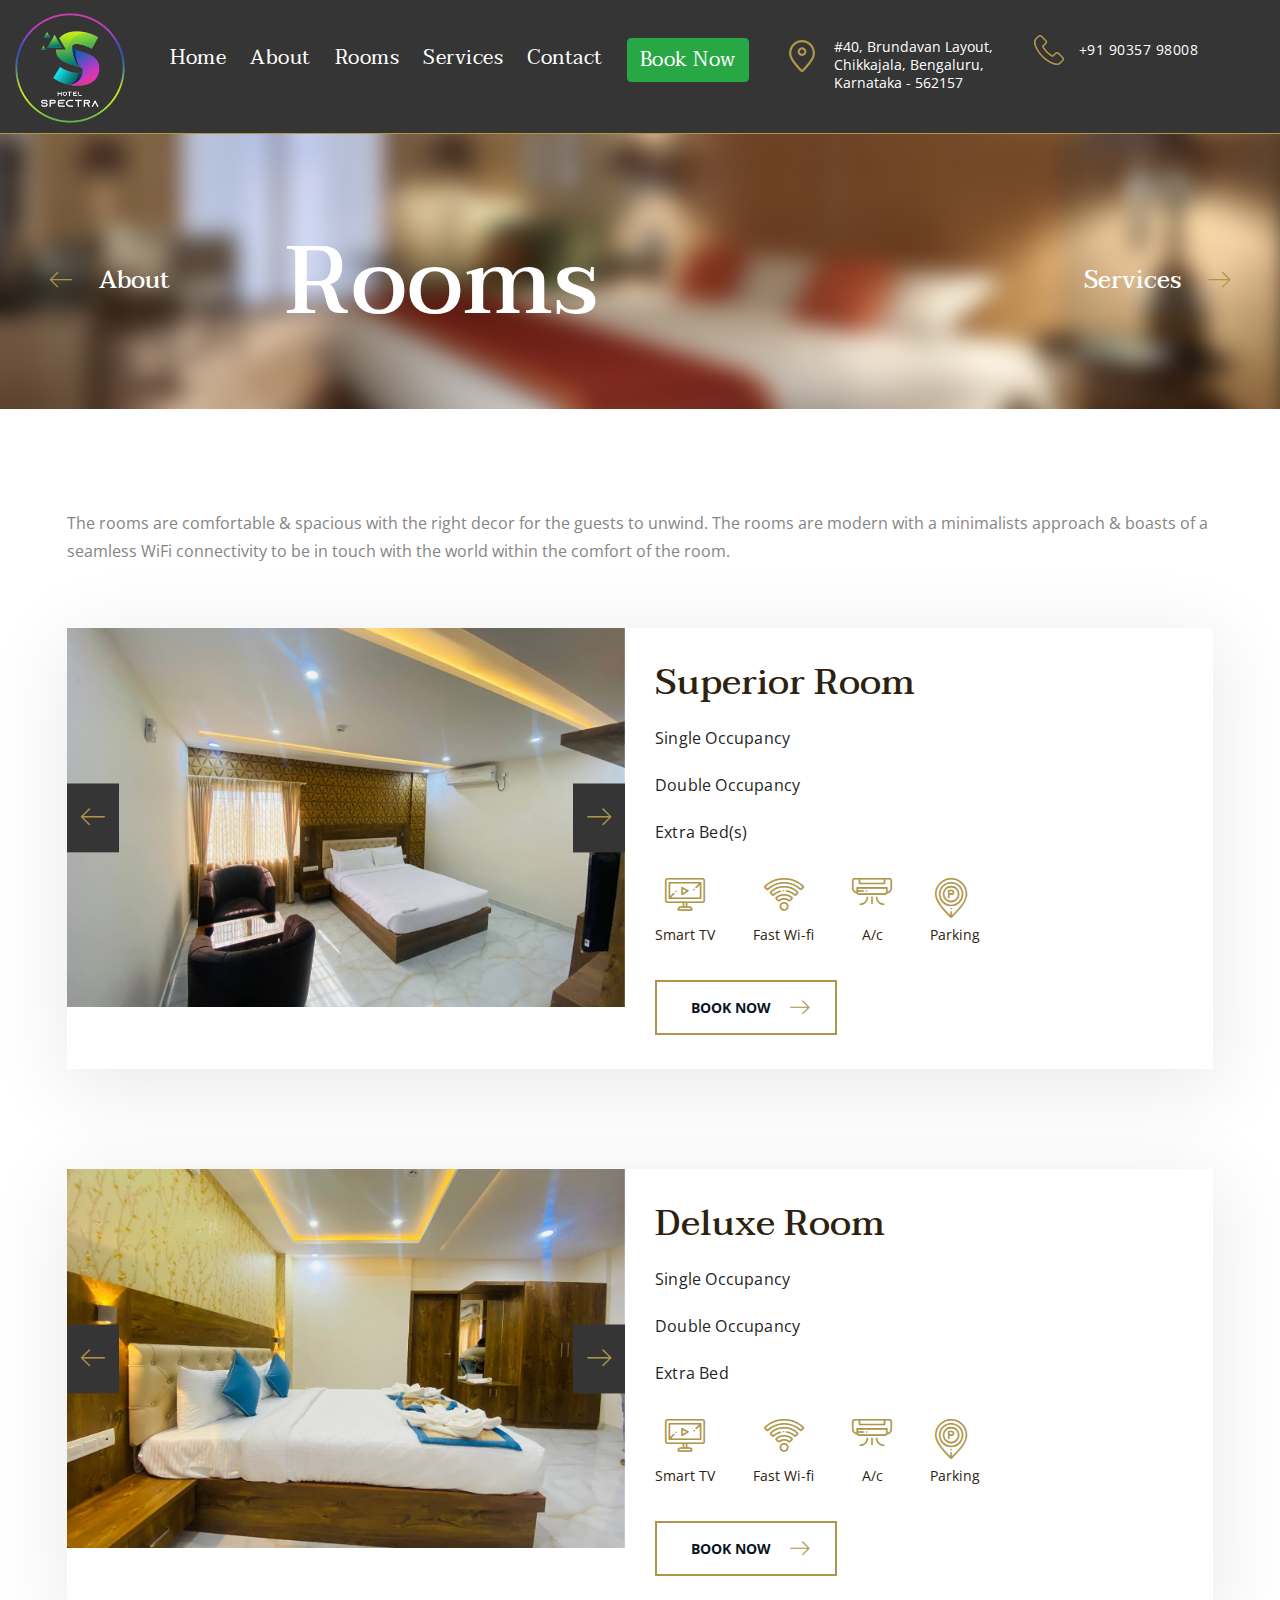
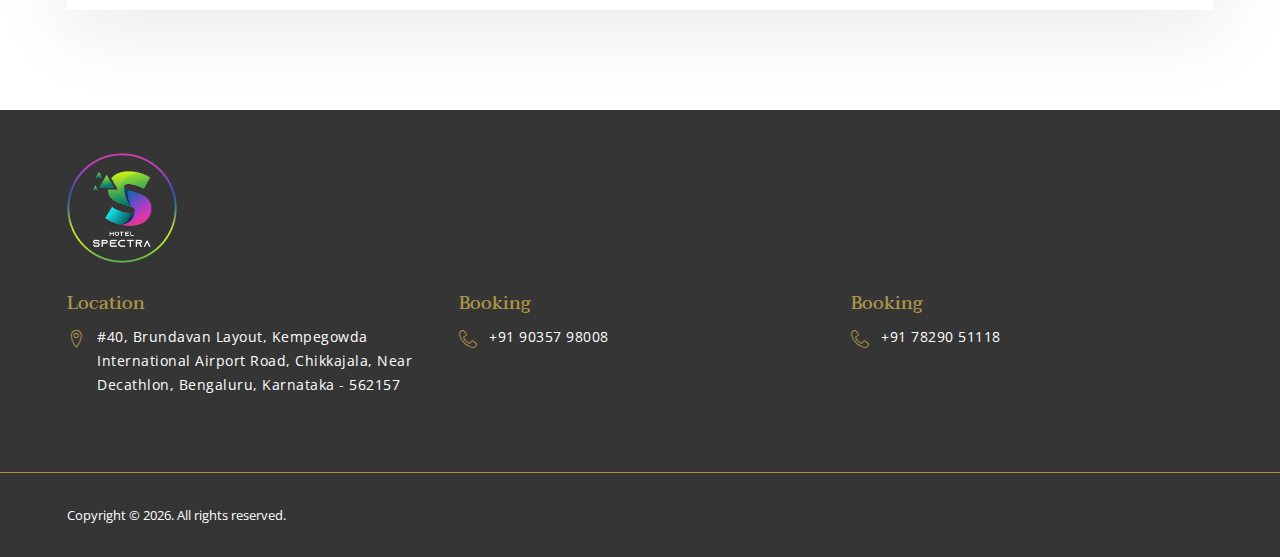
<file: rooms.html>
<!DOCTYPE html>
<html lang="zxx">

    <head>
        <meta charset="UTF-8">
        <meta name="description" content="Hotel Spectra">
        <meta name="keywords" content="Hotel, unica, creative, html">
        <meta name="viewport" content="width=device-width, initial-scale=1.0">
        <meta http-equiv="X-UA-Compatible" content="ie=edge">
        <title>Hotel Spectra</title>

        <!-- Google Font -->
        <link href="https://fonts.googleapis.com/css?family=Taviraj:300,400,500,600,700,800,900&display=swap"
            rel="stylesheet">
        <link href="https://fonts.googleapis.com/css?family=Open+Sans:300,400,600,700,800&display=swap" rel="stylesheet">

        <!-- Css Styles -->
        <link rel="stylesheet" href="css/bootstrap.min.css" type="text/css">
        <link rel="stylesheet" href="css/font-awesome.min.css" type="text/css">
        <link rel="stylesheet" href="css/flaticon.css" type="text/css">
        <link rel="stylesheet" href="css/linearicons.css" type="text/css">
        <link rel="stylesheet" href="css/owl.carousel.min.css" type="text/css">
        <link rel="stylesheet" href="css/jquery-ui.min.css" type="text/css">
        <link rel="stylesheet" href="css/nice-select.css" type="text/css">
        <link rel="stylesheet" href="css/magnific-popup.css" type="text/css">
        <link rel="stylesheet" href="css/slicknav.min.css" type="text/css">
        <link rel="stylesheet" href="css/style.css" type="text/css">
    </head>

    <body>
        <!-- Page Preloder -->
        <div id="preloder">
            <div class="loader"></div>
        </div>

        <!-- Header Section Begin -->
        <header class="header-section other-page">
            <div class="container-fluid">
                <div class="inner-header">
                    <div class="logo">
                        <a href="./index.html"><img src="images/logo.png" alt=""></a>
                    </div>
                    <div class="container">
                        <div class="row">
                            <div class="col-xl-12">
                                <nav class="main-menu mobile-menu">
                                    <ul>
                                        <li><a href="./index.html">Home</a></li>
                                        <li><a href="./about-us.html">About</a></li>
                                        <li><a href="./rooms.html">Rooms</a></li>
                                        <li><a href="./services.html">Services</a></li>
                                        <li><a href="./contact.html">Contact</a></li>
                                        <li><a class="btn btn-success" href="https://bookings.simplotel.com/?propertyId=8427">Book Now</a></li>
                                    </ul>
                                </nav>
                                <div class="top-widget">
                                    <div class="top-info address">
                                        <img src="img/placeholder.png" alt="">
                                        <span>#40, Brundavan Layout, Chikkajala, Bengaluru, Karnataka - 562157</span>
                                    </div>
                                    <div class="top-info phone-num">
                                        <img src="img/phone.png" alt="">
                                        <span>+91 90357 98008</span>
                                    </div>
                                </div>
                            </div>
                        </div>
                    </div>
                    <div id="mobile-menu-wrap"></div>
                </div>
            </div>
        </header>
        <!-- Header End -->

        <!-- Hero Section Begin -->
        <section class="hero-section set-bg" data-setbg="img/rooms-bg.jpg">
            <div class="hero-text">
                <div class="container">
                    <div class="row">
                        <div class="col-lg-12">
                            <h1>Rooms</h1>
                        </div>
                    </div>
                    <div class="page-nav">
                        <a href="./about-us.html" class="left-nav"><i class="lnr lnr-arrow-left"></i> About</a>
                        <a href="./services.html" class="right-nav">Services <i class="lnr lnr-arrow-right"></i></a>
                    </div>
                </div>
            </div>
        </section>
        <!-- Hero Section End -->



        <!-- Rooms Section Begin -->
        <section class="room-section spad">
            <!-- About Room Section Begin -->
            <div class="container">
                <div class="about-para">
                    <div class="row">
                        <div class="col-lg-12">
                            <p>The rooms are comfortable & spacious with the right decor for the
                                guests to unwind. The rooms are modern with a minimalists approach
                                & boasts of a seamless WiFi connectivity to be in touch with the
                                world within the comfort of the room.
                            </p><br /><br />
                        </div>
                    </div>
                </div>
            </div>
            <!-- About Room Section End -->

            <div class="container">
                <div id="#superior-room" class="rooms-page-item">
                    <div class="row">
                        <div class="col-lg-6">
                            <div class="room-pic-slider owl-carousel">
                                <div class="single-room-pic">
                                    <img src="images/room 1/landscape1.jpg" alt="">
                                </div>
                                <div class="single-room-pic">
                                    <img src="images/room 1/landscape2.jpg" alt="">
                                </div>
                                <div class="single-room-pic">
                                    <img src="images/room 1/landscape3.jpg" alt="">
                                </div>
                                <div class="single-room-pic">
                                    <img src="images/room 1/landscape4.jpg" alt="">
                                </div>
                            </div>
                        </div>
                        <div class="col-lg-6">
                            <div class="room-text">
                                <div class="room-title">
                                    <h2>Superior Room</h2>
                                </div>
                                <div class="room-desc">
                                    <p>Single Occupancy</p>
                                    <p>Double Occupancy</p>
                                    <p>Extra Bed(s)</p>
                                </div>
                                <div class="room-features">
                                    <div class="room-info">
                                        <i class="flaticon-019-television"></i>
                                        <span>Smart TV</span>
                                    </div>
                                    <div class="room-info">
                                        <i class="flaticon-029-wifi"></i>
                                        <span>Fast Wi-fi</span>
                                    </div>
                                    <div class="room-info">
                                        <i class="flaticon-003-air-conditioner"></i>
                                        <span>A/c</span>
                                    </div>
                                    <div class="room-info">
                                        <i class="flaticon-036-parking"></i>
                                        <span>Parking</span>
                                    </div>
                                </div>
                                <a href="#" class="primary-btn">Book Now <i class="lnr lnr-arrow-right"></i></a>
                            </div>
                        </div>
                    </div>
                </div>
                <div id="#deluxe-room" class="rooms-page-item">
                    <div class="row">
                        <div class="col-lg-6">
                            <div class="room-pic-slider owl-carousel">
                                <div class="single-room-pic">
                                    <img src="images/room 2/landscape7.jpg" alt="">
                                </div>
                                <div class="single-room-pic">
                                    <img src="images/room 2/landscape6.jpg" alt="">
                                </div>
                                <div class="single-room-pic">
                                    <img src="images/room 2/landscape5.jpg" alt="">
                                </div>
                                <div class="single-room-pic">
                                    <img src="images/room 2/landscape3.jpg" alt="">
                                </div>
                            </div>
                        </div>
                        <div class="col-lg-6">
                            <div class="room-text">
                                <div class="room-title">
                                    <h2>Deluxe Room</h2>
                                </div>
                                <div class="room-desc">
                                    <p>Single Occupancy</p>
                                    <p>Double Occupancy</p>
                                    <p>Extra Bed</p>
                                </div>
                                <div class="room-features">
                                    <div class="room-info">
                                        <i class="flaticon-019-television"></i>
                                        <span>Smart TV</span>
                                    </div>
                                    <div class="room-info">
                                        <i class="flaticon-029-wifi"></i>
                                        <span>Fast Wi-fi</span>
                                    </div>
                                    <div class="room-info">
                                        <i class="flaticon-003-air-conditioner"></i>
                                        <span>A/c</span>
                                    </div>
                                    <div class="room-info">
                                        <i class="flaticon-036-parking"></i>
                                        <span>Parking</span>
                                    </div>
                                </div>
                                <a href="#" class="primary-btn">Book Now <i class="lnr lnr-arrow-right"></i></a>
                            </div>
                        </div>
                    </div>
                </div>
                <!--
                    <div id="#junior-suite" class="rooms-page-item">
                        <div class="row">
                            <div class="col-lg-6">
                                <div class="room-pic-slider owl-carousel">
                                    <div class="single-room-pic">
                                        <img src="images/room 3/landscape1.jpg" alt="">
                                    </div>
                                    <div class="single-room-pic">
                                        <img src="images/room 3/landscape2.jpg" alt="">
                                    </div>
                                    <div class="single-room-pic">
                                        <img src="images/room 3/landscape3.jpg" alt="">
                                    </div>
                                    <div class="single-room-pic">
                                        <img src="images/room 3/landscape6.jpg" alt="">
                                    </div>
                                </div>
                            </div>
                            <div class="col-lg-6">
                                <div class="room-text">
                                    <div class="room-title">
                                        <h2>Junior Suite</h2>
                                        <div class="room-price">
                                            <span>From</span>
                                            <h2>₹3,500</h2>
                                            <sub>/night</sub>
                                        </div>
                                    </div>
                                    <div class="room-desc">
                                        <p>Lorem ipsum dolor sit amet, consectetur adipiscing elit. Vivamus mauris, bibendum
                                            eget sapien ac, ultrices rhoncus ipsum.</p>
                                    </div>
                                    <div class="room-features">
                                        <div class="room-info">
                                            <i class="flaticon-019-television"></i>
                                            <span>Smart TV</span>
                                        </div>
                                        <div class="room-info">
                                            <i class="flaticon-029-wifi"></i>
                                            <span>Fast Wi-fi</span>
                                        </div>
                                        <div class="room-info">
                                            <i class="flaticon-003-air-conditioner"></i>
                                            <span>A/c</span>
                                        </div>
                                        <div class="room-info">
                                            <i class="flaticon-036-parking"></i>
                                            <span>Parking</span>
                                        </div>
                                        <div class="room-info last">
                                            <i class="flaticon-007-swimming-pool"></i>
                                            <span>Pool</span>
                                        </div>
                                    </div>
                                    <a href="#" class="primary-btn">Book Now <i class="lnr lnr-arrow-right"></i></a>
                                </div>
                            </div>
                        </div>
                    </div>
                -->
            </div>
        </section>
        <!-- Rooms Section End -->

        <!-- Footer Section Begin -->
        <footer class="footer-section">
            <div class="container">
                <div class="row">
                    <div class="col-lg-12">
                        <div class="footer-logo">
                            <a href="#"><img src="images/logo.png" alt=""></a>
                        </div>
                    </div>
                </div>
                <div class="row pb-50">
                    <div class="col-lg-4 col-sm-6">
                        <div class="single-footer-widget">
                            <h5>Location</h5>
                            <div class="widget-text">
                                <i class="lnr lnr-map-marker"></i>
                                <p>#40, Brundavan Layout, Kempegowda International Airport Road,
                                    Chikkajala, Near Decathlon, Bengaluru, Karnataka - 562157</p>
                            </div>
                        </div>
                    </div>
                    <div class="col-lg-4 col-sm-6">
                        <div class="single-footer-widget">
                            <h5>Booking</h5>
                            <div class="widget-text">
                                <i class="lnr lnr-phone-handset"></i>
                                <p>+91 90357 98008</p>
                            </div>
                        </div>
                    </div>
                    <div class="col-lg-4 col-sm-6">
                        <div class="single-footer-widget">
                            <h5>Booking</h5>
                            <div class="widget-text">
                                <i class="lnr lnr-phone-handset"></i>
                                <p>+91 78290 51118</p>
                            </div>
                        </div>
                    </div>
                </div>
            </div>
            <div class="copyright-area">
                <div class="container">
                    <div class="copyright-text">
                        <!-- Link back to Colorlib can't be removed. Template is licensed under CC BY 3.0. -->
                        Copyright &copy;
                        <script>document.write(new Date().getFullYear());</script> All rights reserved | This template is
                        made with <i class="fa fa-heart-o" aria-hidden="true"></i> by <a href="https://colorlib.com"
                            target="_blank">Colorlib</a>
                        <!-- Link back to Colorlib can't be removed. Template is licensed under CC BY 3.0. -->
                    </div>
                    <div class="copyright">Copyright &copy;
                        <script>document.write(new Date().getFullYear());</script>. All rights reserved.</a>
                    </div>
                </div>
        </footer>
        <!-- Footer Section End -->

        <!-- Js Plugins -->
        <script src="js/jquery-3.3.1.min.js"></script>
        <script src="js/bootstrap.min.js"></script>
        <script src="js/jquery.magnific-popup.min.js"></script>
        <script src="js/jquery-ui.min.js"></script>
        <script src="js/jquery.nice-select.min.js"></script>
        <script src="js/jquery.slicknav.js"></script>
        <script src="js/owl.carousel.min.js"></script>
        <script src="js/main.js"></script>
            <script type="text/javascript" id="zsiqchat">var $zoho=$zoho || {};$zoho.salesiq = $zoho.salesiq || {widgetcode: "siqb9c5a978b1ca68907a7ef65d40dbea57d44c7ae2fca5838a0cba14aaa1efc9a9", values:{},ready:function(){}};var d=document;s=d.createElement("script");s.type="text/javascript";s.id="zsiqscript";s.defer=true;s.src="https://salesiq.zohopublic.in/widget";t=d.getElementsByTagName("script")[0];t.parentNode.insertBefore(s,t);d.write("<div id='zsiqwidget'></div>");</script>
    </body>

</html>
</file>
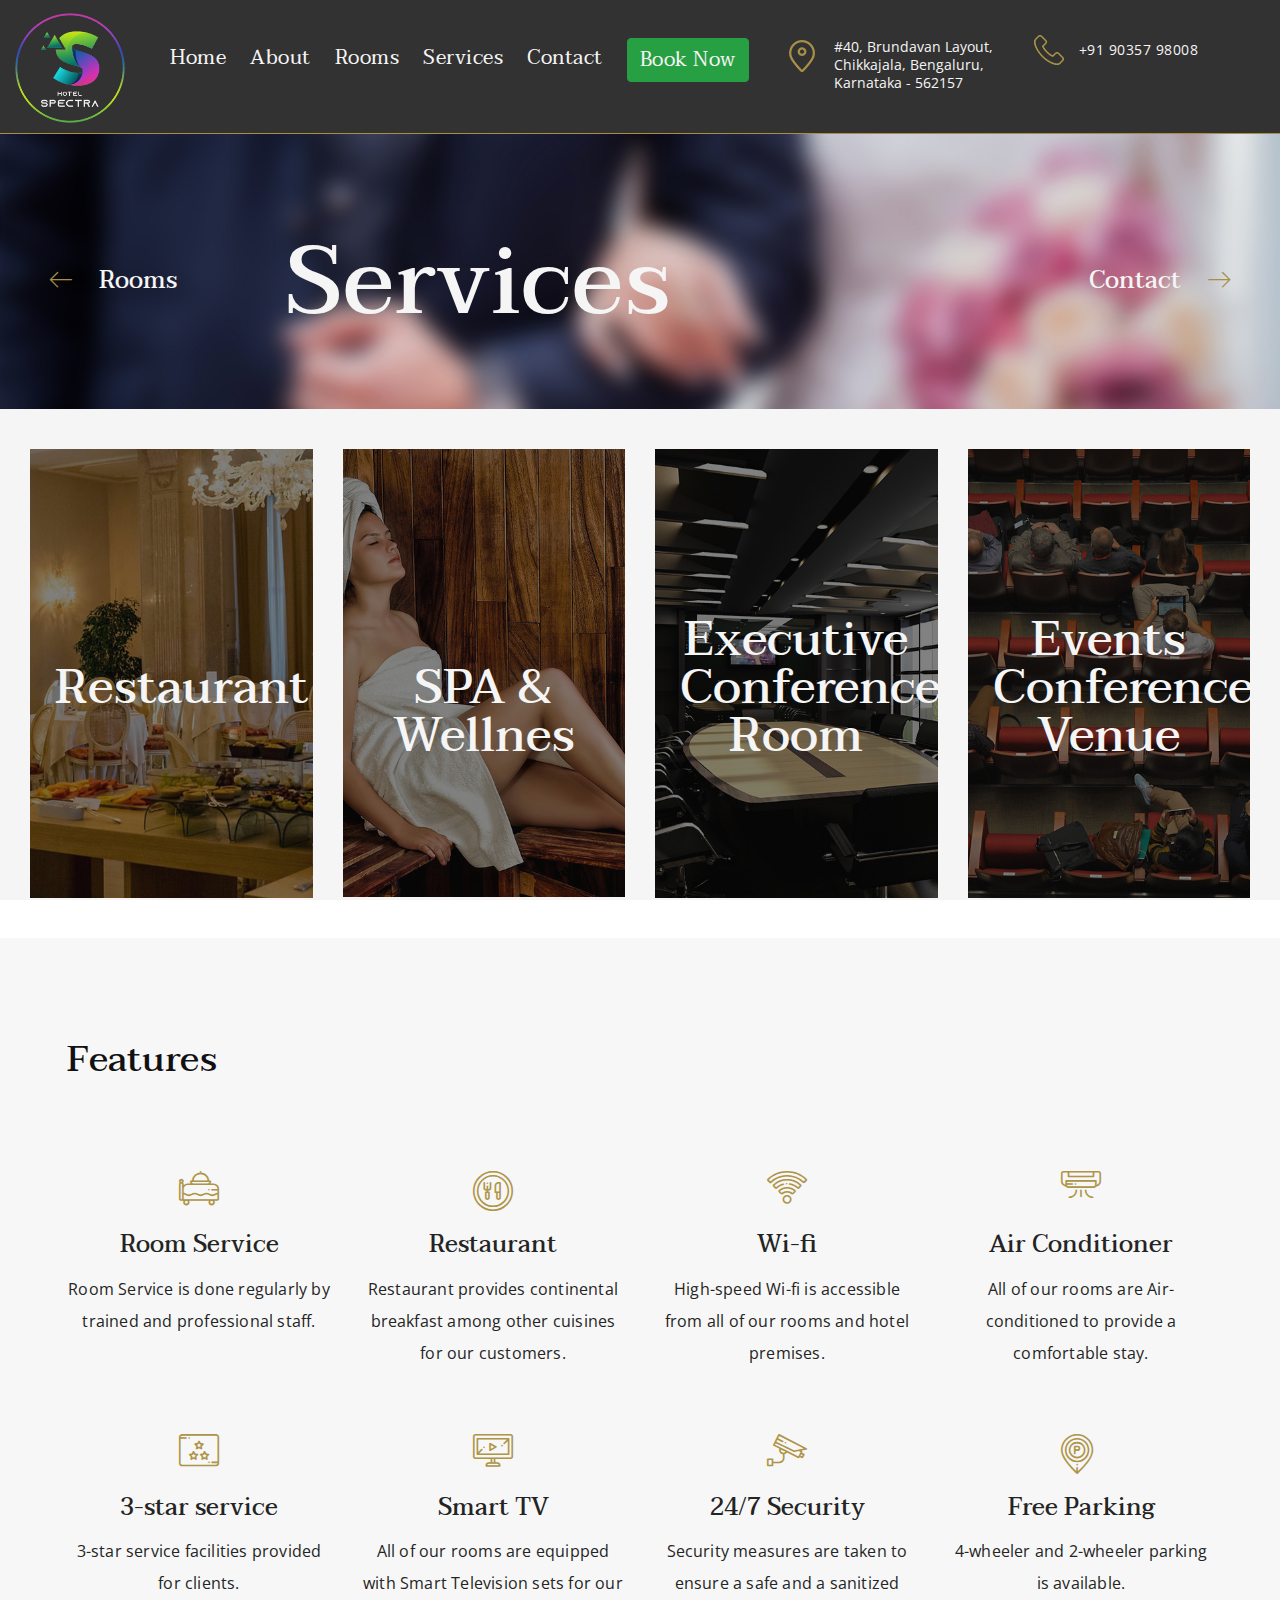
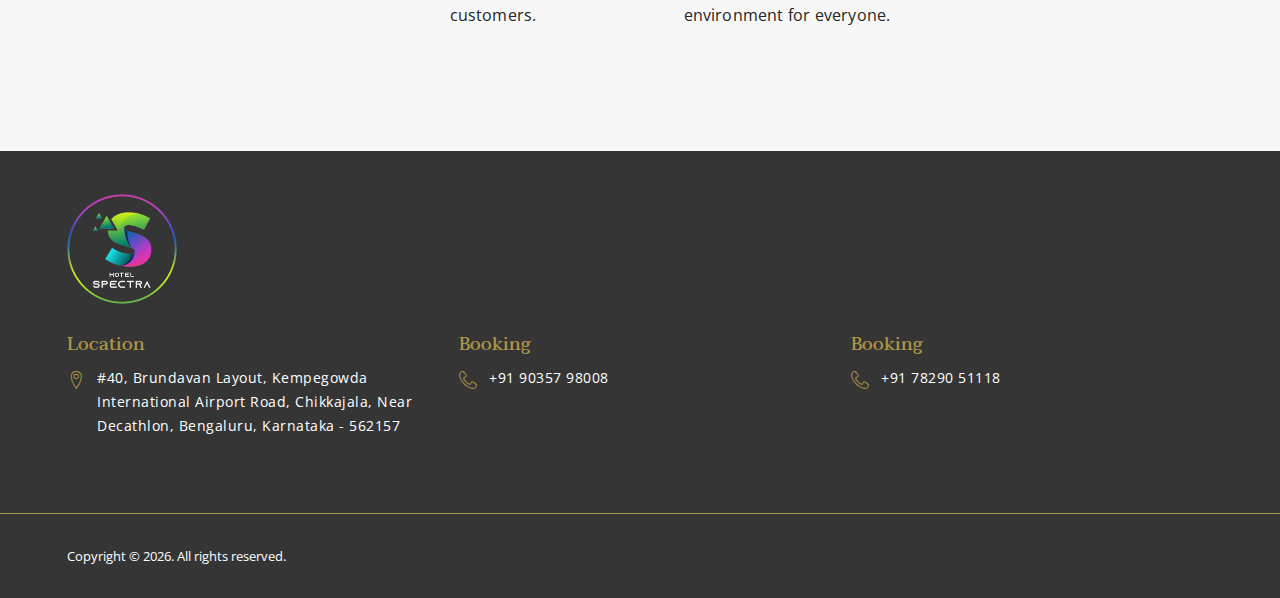
<file: services.html>
<!DOCTYPE html>
<html lang="zxx">

    <head>
        <meta charset="UTF-8">
        <meta name="description" content="Hotel Spectra">
        <meta name="keywords" content="Hotel, unica, creative, html">
        <meta name="viewport" content="width=device-width, initial-scale=1.0">
        <meta http-equiv="X-UA-Compatible" content="ie=edge">
        <title>Hotel Spectra</title>

        <!-- Google Font -->
        <link href="https://fonts.googleapis.com/css?family=Taviraj:300,400,500,600,700,800,900&display=swap"
            rel="stylesheet">
        <link href="https://fonts.googleapis.com/css?family=Open+Sans:300,400,600,700,800&display=swap" rel="stylesheet">

        <!-- Css Styles -->
        <link rel="stylesheet" href="css/bootstrap.min.css" type="text/css">
        <link rel="stylesheet" href="css/font-awesome.min.css" type="text/css">
        <link rel="stylesheet" href="css/flaticon.css" type="text/css">
        <link rel="stylesheet" href="css/linearicons.css" type="text/css">
        <link rel="stylesheet" href="css/owl.carousel.min.css" type="text/css">
        <link rel="stylesheet" href="css/jquery-ui.min.css" type="text/css">
        <link rel="stylesheet" href="css/nice-select.css" type="text/css">
        <link rel="stylesheet" href="css/magnific-popup.css" type="text/css">
        <link rel="stylesheet" href="css/slicknav.min.css" type="text/css">
        <link rel="stylesheet" href="css/style.css" type="text/css">
    </head>

    <body>
        <!-- Page Preloder -->
        <div id="preloder">
            <div class="loader"></div>
        </div>

        <!-- Header Section Begin -->
        <header class="header-section other-page">
            <div class="container-fluid">
                <div class="inner-header">
                    <div class="logo">
                        <a href="./index.html"><img src="images/logo.png" alt=""></a>
                    </div>
                    <div class="container">
                        <div class="row">
                            <div class="col-xl-12">
                                <nav class="main-menu mobile-menu">
                                    <ul>
                                        <li><a href="./index.html">Home</a></li>
                                        <li><a href="./about-us.html">About</a></li>
                                        <li><a href="./rooms.html">Rooms</a></li>
                                        <li><a href="./services.html">Services</a></li>
                                        <li><a href="./contact.html">Contact</a></li>
                                        <li><a class="btn btn-success" href="https://bookings.simplotel.com/?propertyId=8427">Book Now</a></li>
                                    </ul>
                                </nav>
                                <div class="top-widget">
                                    <div class="top-info address">
                                        <img src="img/placeholder.png" alt="">
                                        <span>#40, Brundavan Layout, Chikkajala, Bengaluru, Karnataka - 562157</span>
                                    </div>
                                    <div class="top-info phone-num">
                                        <img src="img/phone.png" alt="">
                                        <span>+91 90357 98008</span>
                                    </div>
                                </div>
                            </div>
                        </div>
                    </div>
                    <div id="mobile-menu-wrap"></div>
                </div>
            </div>
        </header>
        <!-- Header End -->

        <!-- Hero Section Begin -->
        <section class="hero-section set-bg" data-setbg="img/services-bg.jpg">
            <div class="hero-text">
                <div class="container">
                    <div class="row">
                        <div class="col-lg-12">
                            <h1>Services</h1>
                        </div>
                    </div>
                    <div class="page-nav">
                        <a href="./rooms.html" class="left-nav"><i class="lnr lnr-arrow-left"></i> Rooms</a>
                        <a href="./contact.html" class="right-nav">Contact <i class="lnr lnr-arrow-right"></i></a>
                    </div>
                </div>
            </div>
        </section>
        <!-- Hero Section End -->

        <!-- Services Section Begin -->
        <section class="services-section">
            <div class="container-fluid">
                <div class="row">
                    <div class="col-lg-3 col-sm-6">
                        <div class="single-services-item">
                            <div class="services-pic-item">
                                <img src="img/services/services-2.jpg" alt="">
                            </div>
                            <div class="services-text">
                                <h2>Restaurant</h2>
                            </div>
                        </div>
                    </div>
                    <div class="col-lg-3 col-sm-6">
                        <div class="single-services-item">
                            <div class="services-pic-item">
                                <img src="img/services/services-3.jpg" alt="">
                            </div>
                            <div class="services-text">
                                <h2>SPA & Wellnes</h2>
                            </div>
                        </div>
                    </div>
                    <div class="col-lg-3 col-sm-6">
                        <div class="single-services-item changed-align">
                            <div class="services-pic-item">
                                <img src="img/services/services-5.jpg" alt="">
                            </div>
                            <div class="services-text">
                                <h2>Executive<br /> Conference<br /> Room</h2>
                            </div>
                        </div>
                    </div>
                    <div class="col-lg-3 col-sm-6">
                        <div class="single-services-item changed-align">
                            <div class="services-pic-item">
                                <img src="img/services/services-6.jpg" alt="">
                            </div>
                            <div class="services-text">
                                <h2>Events<br /> Conference<br /> Venue</h2>
                            </div>
                        </div>
                    </div>
                </div>
            </div>
        </section>
        <!-- Services Section End -->

        <!-- Services Section End -->
        <section class="features-section spad">
            <div class="container">
                <div class="row">
                    <div class="col-lg-12">
                        <div class="section-title">
                            <h2>Features</h2>
                        </div>
                    </div>
                    <div class="col-lg-3 col-sm-6">
                        <div class="single-features-item">
                            <i class="flaticon-043-room-service"></i>
                            <h4>Room Service</h4>
                            <p>Room Service is done regularly by trained and professional staff.</p>
                        </div>
                    </div>
                    <div class="col-lg-3 col-sm-6">
                        <div class="single-features-item">
                            <i class="flaticon-033-dinner"></i>
                            <h4>Restaurant</h4>
                            <p>Restaurant provides continental breakfast among other cuisines for our customers.</p>
                        </div>
                    </div>
                    <div class="col-lg-3 col-sm-6">
                        <div class="single-features-item">
                            <i class="flaticon-029-wifi"></i>
                            <h4>Wi-fi</h4>
                            <p>High-speed Wi-fi is accessible from all of our rooms and hotel premises.</p>
                        </div>
                    </div>
                    <div class="col-lg-3 col-sm-6">
                        <div class="single-features-item">
                            <i class="flaticon-003-air-conditioner"></i>
                            <h4>Air Conditioner</h4>
                            <p>All of our rooms are Air-conditioned to provide a comfortable stay.</p>
                        </div>
                    </div>
                    <div class="col-lg-3 col-sm-6">
                        <div class="single-features-item">
                            <i class="flaticon-039-three-stars"></i>
                            <h4>3-star service</h4>
                            <p>3-star service facilities provided for clients.</p>
                        </div>
                    </div>
                    <div class="col-lg-3 col-sm-6">
                        <div class="single-features-item">
                            <i class="flaticon-019-television"></i>
                            <h4>Smart TV</h4>
                            <p>All of our rooms are equipped with Smart Television sets for our customers. </p>
                        </div>
                    </div>
                    <div class="col-lg-3 col-sm-6">
                        <div class="single-features-item">
                            <i class="flaticon-009-cctv"></i>
                            <h4>24/7 Security</h4>
                            <p>Security measures are taken to ensure a safe and a sanitized environment for everyone.</p>
                        </div>
                    </div>
                    <div class="col-lg-3 col-sm-6">
                        <div class="single-features-item">
                            <i class="flaticon-036-parking"></i>
                            <h4>Free Parking</h4>
                            <p>4-wheeler and 2-wheeler parking is available.</p>
                        </div>
                    </div>
                </div>
            </div>
        </section>
        <!-- Services Section End -->

        <!-- Footer Section Begin -->
        <footer class="footer-section">
            <div class="container">
                <div class="row">
                    <div class="col-lg-12">
                        <div class="footer-logo">
                            <a href="#"><img src="images/logo.png" alt=""></a>
                        </div>
                    </div>
                </div>
                <div class="row pb-50">
                    <div class="col-lg-4 col-sm-6">
                        <div class="single-footer-widget">
                            <h5>Location</h5>
                            <div class="widget-text">
                                <i class="lnr lnr-map-marker"></i>
                                <p>#40, Brundavan Layout, Kempegowda International Airport Road,
                                    Chikkajala, Near Decathlon, Bengaluru, Karnataka - 562157</p>
                            </div>
                        </div>
                    </div>
                    <div class="col-lg-4 col-sm-6">
                        <div class="single-footer-widget">
                            <h5>Booking</h5>
                            <div class="widget-text">
                                <i class="lnr lnr-phone-handset"></i>
                                <p>+91 90357 98008</p>
                            </div>
                        </div>
                    </div>
                    <div class="col-lg-4 col-sm-6">
                        <div class="single-footer-widget">
                            <h5>Booking</h5>
                            <div class="widget-text">
                                <i class="lnr lnr-phone-handset"></i>
                                <p>+91 78290 51118</p>
                            </div>
                        </div>
                    </div>
                </div>
            </div>
            <div class="copyright-area">
                <div class="container">
                    <div class="copyright-text">
                        <!-- Link back to Colorlib can't be removed. Template is licensed under CC BY 3.0. -->
                        Copyright &copy;
                        <script>document.write(new Date().getFullYear());</script> All rights reserved | This template is
                        made with <i class="fa fa-heart-o" aria-hidden="true"></i> by <a href="https://colorlib.com"
                            target="_blank">Colorlib</a>
                        <!-- Link back to Colorlib can't be removed. Template is licensed under CC BY 3.0. -->
                    </div>
                    <div class="copyright">Copyright &copy;
                        <script>document.write(new Date().getFullYear());</script>. All rights reserved.</a>
                    </div>
                </div>
        </footer>
        <!-- Footer Section End -->

        <!-- Js Plugins -->
        <script src="js/jquery-3.3.1.min.js"></script>
        <script src="js/bootstrap.min.js"></script>
        <script src="js/jquery.magnific-popup.min.js"></script>
        <script src="js/jquery-ui.min.js"></script>
        <script src="js/jquery.nice-select.min.js"></script>
        <script src="js/jquery.slicknav.js"></script>
        <script src="js/owl.carousel.min.js"></script>
        <script src="js/main.js"></script>
            <script type="text/javascript" id="zsiqchat">var $zoho=$zoho || {};$zoho.salesiq = $zoho.salesiq || {widgetcode: "siqb9c5a978b1ca68907a7ef65d40dbea57d44c7ae2fca5838a0cba14aaa1efc9a9", values:{},ready:function(){}};var d=document;s=d.createElement("script");s.type="text/javascript";s.id="zsiqscript";s.defer=true;s.src="https://salesiq.zohopublic.in/widget";t=d.getElementsByTagName("script")[0];t.parentNode.insertBefore(s,t);d.write("<div id='zsiqwidget'></div>");</script>
    </body>

</html>
</file>
<file: css/flaticon.css>
/*
  	Flaticon icon font: Flaticon
  	Creation date: 25/01/2019 11:32
  	*/

@font-face {
  font-family: "Flaticon";
  src: url("../fonts/Flaticon.eot");
  src: url("../fonts/Flaticon.eot?#iefix") format("embedded-opentype"),
       url("../fonts/Flaticon.woff") format("woff"),
       url("../fonts/Flaticon.ttf") format("truetype"),
       url("../fonts/Flaticon.svg#Flaticon") format("svg");
  font-weight: normal;
  font-style: normal;
}

@media screen and (-webkit-min-device-pixel-ratio:0) {
  @font-face {
    font-family: "Flaticon";
    src: url("../fonts/Flaticon.svg#Flaticon") format("svg");
  }
}

[class^="flaticon-"]:before, [class*=" flaticon-"]:before,
[class^="flaticon-"]:after, [class*=" flaticon-"]:after {   
  font-family: Flaticon;
  font-style: normal;
}

.flaticon-001-luggage:before { content: "\f100"; }
.flaticon-002-breakfast:before { content: "\f101"; }
.flaticon-003-air-conditioner:before { content: "\f102"; }
.flaticon-004-fridge:before { content: "\f103"; }
.flaticon-005-tea:before { content: "\f104"; }
.flaticon-006-dumbbell:before { content: "\f105"; }
.flaticon-007-swimming-pool:before { content: "\f106"; }
.flaticon-008-heater:before { content: "\f107"; }
.flaticon-009-cctv:before { content: "\f108"; }
.flaticon-010-newspaper:before { content: "\f109"; }
.flaticon-011-no-smoking:before { content: "\f10a"; }
.flaticon-012-cocktail:before { content: "\f10b"; }
.flaticon-013-safety-box:before { content: "\f10c"; }
.flaticon-014-ring-bell:before { content: "\f10d"; }
.flaticon-015-door-hanger:before { content: "\f10e"; }
.flaticon-016-washing-machine:before { content: "\f10f"; }
.flaticon-017-sunbed:before { content: "\f110"; }
.flaticon-018-iron:before { content: "\f111"; }
.flaticon-019-television:before { content: "\f112"; }
.flaticon-020-telephone:before { content: "\f113"; }
.flaticon-021-flip-flops:before { content: "\f114"; }
.flaticon-022-clock:before { content: "\f115"; }
.flaticon-023-hair-dryer:before { content: "\f116"; }
.flaticon-024-towel:before { content: "\f117"; }
.flaticon-025-pillow:before { content: "\f118"; }
.flaticon-026-bed:before { content: "\f119"; }
.flaticon-027-mirror:before { content: "\f11a"; }
.flaticon-028-vacuum-cleaner:before { content: "\f11b"; }
.flaticon-029-wifi:before { content: "\f11c"; }
.flaticon-030-bathtub:before { content: "\f11d"; }
.flaticon-031-elevator:before { content: "\f11e"; }
.flaticon-032-armchair:before { content: "\f11f"; }
.flaticon-033-dinner:before { content: "\f120"; }
.flaticon-034-camera:before { content: "\f121"; }
.flaticon-035-eight-ball:before { content: "\f122"; }
.flaticon-036-parking:before { content: "\f123"; }
.flaticon-037-sink:before { content: "\f124"; }
.flaticon-038-five-stars:before { content: "\f125"; }
.flaticon-039-three-stars:before { content: "\f126"; }
.flaticon-040-key-card:before { content: "\f127"; }
.flaticon-041-lamp:before { content: "\f128"; }
.flaticon-042-menu:before { content: "\f129"; }
.flaticon-043-room-service:before { content: "\f12a"; }
.flaticon-044-clock-1:before { content: "\f12b"; }
.flaticon-045-door:before { content: "\f12c"; }
.flaticon-046-toothbrush:before { content: "\f12d"; }
.flaticon-047-calendar:before { content: "\f12e"; }
.flaticon-048-door-handle:before { content: "\f12f"; }
.flaticon-049-power-socket:before { content: "\f130"; }
.flaticon-050-bellboy:before { content: "\f131"; }
</file>
<file: css/linearicons.css>
@font-face {
	font-family: 'Linearicons-Free';
	src:url('../fonts/Linearicons-Free.eot?w118d');
	src:url('../fonts/Linearicons-Free.eot?#iefixw118d') format('embedded-opentype'),
		url('../fonts/Linearicons-Free.woff2?w118d') format('woff2'),
		url('../fonts/Linearicons-Free.woff?w118d') format('woff'),
		url('../fonts/Linearicons-Free.ttf?w118d') format('truetype'),
		url('../fonts/Linearicons-Free.svg?w118d#Linearicons-Free') format('svg');
	font-weight: normal;
	font-style: normal;
}

.lnr {
	font-family: 'Linearicons-Free';
	speak: none;
	font-style: normal;
	font-weight: normal;
	font-variant: normal;
	text-transform: none;
	line-height: 1;

	/* Better Font Rendering =========== */
	-webkit-font-smoothing: antialiased;
	-moz-osx-font-smoothing: grayscale;
}

.lnr-home:before {
	content: "\e800";
}
.lnr-apartment:before {
	content: "\e801";
}
.lnr-pencil:before {
	content: "\e802";
}
.lnr-magic-wand:before {
	content: "\e803";
}
.lnr-drop:before {
	content: "\e804";
}
.lnr-lighter:before {
	content: "\e805";
}
.lnr-poop:before {
	content: "\e806";
}
.lnr-sun:before {
	content: "\e807";
}
.lnr-moon:before {
	content: "\e808";
}
.lnr-cloud:before {
	content: "\e809";
}
.lnr-cloud-upload:before {
	content: "\e80a";
}
.lnr-cloud-download:before {
	content: "\e80b";
}
.lnr-cloud-sync:before {
	content: "\e80c";
}
.lnr-cloud-check:before {
	content: "\e80d";
}
.lnr-database:before {
	content: "\e80e";
}
.lnr-lock:before {
	content: "\e80f";
}
.lnr-cog:before {
	content: "\e810";
}
.lnr-trash:before {
	content: "\e811";
}
.lnr-dice:before {
	content: "\e812";
}
.lnr-heart:before {
	content: "\e813";
}
.lnr-star:before {
	content: "\e814";
}
.lnr-star-half:before {
	content: "\e815";
}
.lnr-star-empty:before {
	content: "\e816";
}
.lnr-flag:before {
	content: "\e817";
}
.lnr-envelope:before {
	content: "\e818";
}
.lnr-paperclip:before {
	content: "\e819";
}
.lnr-inbox:before {
	content: "\e81a";
}
.lnr-eye:before {
	content: "\e81b";
}
.lnr-printer:before {
	content: "\e81c";
}
.lnr-file-empty:before {
	content: "\e81d";
}
.lnr-file-add:before {
	content: "\e81e";
}
.lnr-enter:before {
	content: "\e81f";
}
.lnr-exit:before {
	content: "\e820";
}
.lnr-graduation-hat:before {
	content: "\e821";
}
.lnr-license:before {
	content: "\e822";
}
.lnr-music-note:before {
	content: "\e823";
}
.lnr-film-play:before {
	content: "\e824";
}
.lnr-camera-video:before {
	content: "\e825";
}
.lnr-camera:before {
	content: "\e826";
}
.lnr-picture:before {
	content: "\e827";
}
.lnr-book:before {
	content: "\e828";
}
.lnr-bookmark:before {
	content: "\e829";
}
.lnr-user:before {
	content: "\e82a";
}
.lnr-users:before {
	content: "\e82b";
}
.lnr-shirt:before {
	content: "\e82c";
}
.lnr-store:before {
	content: "\e82d";
}
.lnr-cart:before {
	content: "\e82e";
}
.lnr-tag:before {
	content: "\e82f";
}
.lnr-phone-handset:before {
	content: "\e830";
}
.lnr-phone:before {
	content: "\e831";
}
.lnr-pushpin:before {
	content: "\e832";
}
.lnr-map-marker:before {
	content: "\e833";
}
.lnr-map:before {
	content: "\e834";
}
.lnr-location:before {
	content: "\e835";
}
.lnr-calendar-full:before {
	content: "\e836";
}
.lnr-keyboard:before {
	content: "\e837";
}
.lnr-spell-check:before {
	content: "\e838";
}
.lnr-screen:before {
	content: "\e839";
}
.lnr-smartphone:before {
	content: "\e83a";
}
.lnr-tablet:before {
	content: "\e83b";
}
.lnr-laptop:before {
	content: "\e83c";
}
.lnr-laptop-phone:before {
	content: "\e83d";
}
.lnr-power-switch:before {
	content: "\e83e";
}
.lnr-bubble:before {
	content: "\e83f";
}
.lnr-heart-pulse:before {
	content: "\e840";
}
.lnr-construction:before {
	content: "\e841";
}
.lnr-pie-chart:before {
	content: "\e842";
}
.lnr-chart-bars:before {
	content: "\e843";
}
.lnr-gift:before {
	content: "\e844";
}
.lnr-diamond:before {
	content: "\e845";
}
.lnr-linearicons:before {
	content: "\e846";
}
.lnr-dinner:before {
	content: "\e847";
}
.lnr-coffee-cup:before {
	content: "\e848";
}
.lnr-leaf:before {
	content: "\e849";
}
.lnr-paw:before {
	content: "\e84a";
}
.lnr-rocket:before {
	content: "\e84b";
}
.lnr-briefcase:before {
	content: "\e84c";
}
.lnr-bus:before {
	content: "\e84d";
}
.lnr-car:before {
	content: "\e84e";
}
.lnr-train:before {
	content: "\e84f";
}
.lnr-bicycle:before {
	content: "\e850";
}
.lnr-wheelchair:before {
	content: "\e851";
}
.lnr-select:before {
	content: "\e852";
}
.lnr-earth:before {
	content: "\e853";
}
.lnr-smile:before {
	content: "\e854";
}
.lnr-sad:before {
	content: "\e855";
}
.lnr-neutral:before {
	content: "\e856";
}
.lnr-mustache:before {
	content: "\e857";
}
.lnr-alarm:before {
	content: "\e858";
}
.lnr-bullhorn:before {
	content: "\e859";
}
.lnr-volume-high:before {
	content: "\e85a";
}
.lnr-volume-medium:before {
	content: "\e85b";
}
.lnr-volume-low:before {
	content: "\e85c";
}
.lnr-volume:before {
	content: "\e85d";
}
.lnr-mic:before {
	content: "\e85e";
}
.lnr-hourglass:before {
	content: "\e85f";
}
.lnr-undo:before {
	content: "\e860";
}
.lnr-redo:before {
	content: "\e861";
}
.lnr-sync:before {
	content: "\e862";
}
.lnr-history:before {
	content: "\e863";
}
.lnr-clock:before {
	content: "\e864";
}
.lnr-download:before {
	content: "\e865";
}
.lnr-upload:before {
	content: "\e866";
}
.lnr-enter-down:before {
	content: "\e867";
}
.lnr-exit-up:before {
	content: "\e868";
}
.lnr-bug:before {
	content: "\e869";
}
.lnr-code:before {
	content: "\e86a";
}
.lnr-link:before {
	content: "\e86b";
}
.lnr-unlink:before {
	content: "\e86c";
}
.lnr-thumbs-up:before {
	content: "\e86d";
}
.lnr-thumbs-down:before {
	content: "\e86e";
}
.lnr-magnifier:before {
	content: "\e86f";
}
.lnr-cross:before {
	content: "\e870";
}
.lnr-menu:before {
	content: "\e871";
}
.lnr-list:before {
	content: "\e872";
}
.lnr-chevron-up:before {
	content: "\e873";
}
.lnr-chevron-down:before {
	content: "\e874";
}
.lnr-chevron-left:before {
	content: "\e875";
}
.lnr-chevron-right:before {
	content: "\e876";
}
.lnr-arrow-up:before {
	content: "\e877";
}
.lnr-arrow-down:before {
	content: "\e878";
}
.lnr-arrow-left:before {
	content: "\e879";
}
.lnr-arrow-right:before {
	content: "\e87a";
}
.lnr-move:before {
	content: "\e87b";
}
.lnr-warning:before {
	content: "\e87c";
}
.lnr-question-circle:before {
	content: "\e87d";
}
.lnr-menu-circle:before {
	content: "\e87e";
}
.lnr-checkmark-circle:before {
	content: "\e87f";
}
.lnr-cross-circle:before {
	content: "\e880";
}
.lnr-plus-circle:before {
	content: "\e881";
}
.lnr-circle-minus:before {
	content: "\e882";
}
.lnr-arrow-up-circle:before {
	content: "\e883";
}
.lnr-arrow-down-circle:before {
	content: "\e884";
}
.lnr-arrow-left-circle:before {
	content: "\e885";
}
.lnr-arrow-right-circle:before {
	content: "\e886";
}
.lnr-chevron-up-circle:before {
	content: "\e887";
}
.lnr-chevron-down-circle:before {
	content: "\e888";
}
.lnr-chevron-left-circle:before {
	content: "\e889";
}
.lnr-chevron-right-circle:before {
	content: "\e88a";
}
.lnr-crop:before {
	content: "\e88b";
}
.lnr-frame-expand:before {
	content: "\e88c";
}
.lnr-frame-contract:before {
	content: "\e88d";
}
.lnr-layers:before {
	content: "\e88e";
}
.lnr-funnel:before {
	content: "\e88f";
}
.lnr-text-format:before {
	content: "\e890";
}
.lnr-text-format-remove:before {
	content: "\e891";
}
.lnr-text-size:before {
	content: "\e892";
}
.lnr-bold:before {
	content: "\e893";
}
.lnr-italic:before {
	content: "\e894";
}
.lnr-underline:before {
	content: "\e895";
}
.lnr-strikethrough:before {
	content: "\e896";
}
.lnr-highlight:before {
	content: "\e897";
}
.lnr-text-align-left:before {
	content: "\e898";
}
.lnr-text-align-center:before {
	content: "\e899";
}
.lnr-text-align-right:before {
	content: "\e89a";
}
.lnr-text-align-justify:before {
	content: "\e89b";
}
.lnr-line-spacing:before {
	content: "\e89c";
}
.lnr-indent-increase:before {
	content: "\e89d";
}
.lnr-indent-decrease:before {
	content: "\e89e";
}
.lnr-pilcrow:before {
	content: "\e89f";
}
.lnr-direction-ltr:before {
	content: "\e8a0";
}
.lnr-direction-rtl:before {
	content: "\e8a1";
}
.lnr-page-break:before {
	content: "\e8a2";
}
.lnr-sort-alpha-asc:before {
	content: "\e8a3";
}
.lnr-sort-amount-asc:before {
	content: "\e8a4";
}
.lnr-hand:before {
	content: "\e8a5";
}
.lnr-pointer-up:before {
	content: "\e8a6";
}
.lnr-pointer-right:before {
	content: "\e8a7";
}
.lnr-pointer-down:before {
	content: "\e8a8";
}
.lnr-pointer-left:before {
	content: "\e8a9";
}
</file>
<file: css/nice-select.css>
.nice-select {
  -webkit-tap-highlight-color: transparent;
  background-color: #fff;
  border-radius: 5px;
  border: solid 1px #e8e8e8;
  box-sizing: border-box;
  clear: both;
  cursor: pointer;
  display: block;
  float: left;
  font-family: inherit;
  font-size: 14px;
  font-weight: normal;
  height: 42px;
  line-height: 40px;
  outline: none;
  padding-left: 18px;
  padding-right: 30px;
  position: relative;
  text-align: left !important;
  -webkit-transition: all 0.2s ease-in-out;
  transition: all 0.2s ease-in-out;
  -webkit-user-select: none;
     -moz-user-select: none;
      -ms-user-select: none;
          user-select: none;
  white-space: nowrap;
  width: auto; }
  .nice-select:hover {
    border-color: #dbdbdb; }
  .nice-select:active, .nice-select.open, .nice-select:focus {
    border-color: #999; }
  .nice-select:after {
    border-bottom: 2px solid #999;
    border-right: 2px solid #999;
    content: '';
    display: block;
    height: 5px;
    margin-top: -4px;
    pointer-events: none;
    position: absolute;
    right: 12px;
    top: 50%;
    -webkit-transform-origin: 66% 66%;
        -ms-transform-origin: 66% 66%;
            transform-origin: 66% 66%;
    -webkit-transform: rotate(45deg);
        -ms-transform: rotate(45deg);
            transform: rotate(45deg);
    -webkit-transition: all 0.15s ease-in-out;
    transition: all 0.15s ease-in-out;
    width: 5px; }
  .nice-select.open:after {
    -webkit-transform: rotate(-135deg);
        -ms-transform: rotate(-135deg);
            transform: rotate(-135deg); }
  .nice-select.open .list {
    opacity: 1;
    pointer-events: auto;
    -webkit-transform: scale(1) translateY(0);
        -ms-transform: scale(1) translateY(0);
            transform: scale(1) translateY(0); }
  .nice-select.disabled {
    border-color: #ededed;
    color: #999;
    pointer-events: none; }
    .nice-select.disabled:after {
      border-color: #cccccc; }
  .nice-select.wide {
    width: 100%; }
    .nice-select.wide .list {
      left: 0 !important;
      right: 0 !important; }
  .nice-select.right {
    float: right; }
    .nice-select.right .list {
      left: auto;
      right: 0; }
  .nice-select.small {
    font-size: 12px;
    height: 36px;
    line-height: 34px; }
    .nice-select.small:after {
      height: 4px;
      width: 4px; }
    .nice-select.small .option {
      line-height: 34px;
      min-height: 34px; }
  .nice-select .list {
    background-color: #fff;
    border-radius: 5px;
    box-shadow: 0 0 0 1px rgba(68, 68, 68, 0.11);
    box-sizing: border-box;
    margin-top: 4px;
    opacity: 0;
    overflow: hidden;
    padding: 0;
    pointer-events: none;
    position: absolute;
    top: 100%;
    left: 0;
    -webkit-transform-origin: 50% 0;
        -ms-transform-origin: 50% 0;
            transform-origin: 50% 0;
    -webkit-transform: scale(0.75) translateY(-21px);
        -ms-transform: scale(0.75) translateY(-21px);
            transform: scale(0.75) translateY(-21px);
    -webkit-transition: all 0.2s cubic-bezier(0.5, 0, 0, 1.25), opacity 0.15s ease-out;
    transition: all 0.2s cubic-bezier(0.5, 0, 0, 1.25), opacity 0.15s ease-out;
    z-index: 9; }
    .nice-select .list:hover .option:not(:hover) {
      background-color: transparent !important; }
  .nice-select .option {
    cursor: pointer;
    font-weight: 400;
    line-height: 40px;
    list-style: none;
    min-height: 40px;
    outline: none;
    padding-left: 18px;
    padding-right: 29px;
    text-align: left;
    -webkit-transition: all 0.2s;
    transition: all 0.2s; }
    .nice-select .option:hover, .nice-select .option.focus, .nice-select .option.selected.focus {
      background-color: #f6f6f6; }
    .nice-select .option.selected {
      font-weight: bold; }
    .nice-select .option.disabled {
      background-color: transparent;
      color: #999;
      cursor: default; }

.no-csspointerevents .nice-select .list {
  display: none; }

.no-csspointerevents .nice-select.open .list {
  display: block; }
</file>
<file: css/style.css>
/******************************************************************
  Template Name: Hotel Spectra
  Description: Hotel HTML Template
  Author: colorlib
  Author URI: https://www.colorlib.com/
  Version: 1.0
  Created: colorlib
******************************************************************/

/*------------------------------------------------------------------
[Table of contents]

1.  Template default CSS
	1.1	Variables
	1.2	Mixins
	1.3	Flexbox
	1.4	Reset
2.  Helper Css
3.  Header Section
4.  Hero Section
5.  Room Availability Section
6.  About Section
7.  Fecilities Section
8.  Testimonial Section
9.  Footer
10. Other Pages Style

-------------------------------------------------------------------*/


/*----------------------------------------*/
/* Template default CSS
/*----------------------------------------*/

html,
body {
	height: 100%;
	font-family: "Taviraj", serif;
	-webkit-font-smoothing: antialiased;
	font-smoothing: antialiased;
	background: none;
}

h1,
h2,
h3,
h4,
h5,
h6 {
	margin: 0;
	color: #111111;
	font-weight: 500;
	font-family: "Taviraj", serif;
}

h1 {
	font-size: 70px;
}

h2 {
	font-size: 36px;
}

h3 {
	font-size: 30px;
}

h4 {
	font-size: 24px;
}

h5 {
	font-size: 18px;
}

h6 {
	font-size: 16px;
}

p {
	font-size: 16px;
	color: #858585;
	font-family: "Open Sans", sans-serif;
	font-weight: 400;
	line-height: 28px;
	margin: 0 0 15px 0;
}

img {
	max-width: 100%;
}

input:focus,
select:focus,
button:focus,
textarea:focus {
	outline: none;
}

a:hover,
a:focus {
	text-decoration: none;
	outline: none;
	color: #081624;
}

ul,
ol {
	padding: 0;
	margin: 0;
}

[class^=flaticon-]:before,
[class*=" flaticon-"]:before,
[class^=flaticon-]:after,
[class*=" flaticon-"]:after {
	font-family: Flaticon;
	font-size: 40px;
	font-style: normal;
}

/*---------------------
  Helper CSS
-----------------------*/

.section-title {
	margin-bottom: 80px;
}

.section-title h1 {
	color: #242424;
	font-size: 72px;
	font-weight: 400;
	line-height: 72px;
}

.set-bg {
	background-repeat: no-repeat;
	background-size: cover;
	background-position: top center;
}

.set-bg-contain {
	background-repeat: no-repeat;
	background-size: contain;
	background-position: top center;
}

.spad {
	padding-top: 100px;
	padding-bottom: 100px;
}

.text-white h1,
.text-white h2,
.text-white h3,
.text-white h4,
.text-white h5,
.text-white h6,
.text-white p,
.text-white span,
.text-white li,
.text-white a {
	color: #ffffff;
}

/* buttons */

.primary-btn {
	display: inline-block;
	font-size: 14px;
	font-weight: 700;
	padding: 15px 0;
	padding-left: 34px;
	padding-right: 64px;
	color: #081624;
	font-family: "Open Sans", sans-serif;
	text-transform: uppercase;
	border: 2px solid #AE954B;
	position: relative;
}

.primary-btn i {
	position: absolute;
	right: 25px;
	top: 14px;
	font-size: 21px;
	color: #AE9548;
}

.submit-btn {
	color: #ffffff;
	background: #82D026;
	font-size: 14px;
	font-weight: 400;
	border: none;
	letter-spacing: 0.5px;
	text-transform: uppercase;
	cursor: pointer;
}

/* Preloder */

#preloder {
	position: fixed;
	width: 100%;
	height: 100%;
	top: 0;
	left: 0;
	z-index: 999999;
	background: #000;
}

.loader {
	width: 40px;
	height: 40px;
	position: absolute;
	top: 50%;
	left: 50%;
	margin-top: -13px;
	margin-left: -13px;
	border-radius: 60px;
	animation: loader 0.8s linear infinite;
	-webkit-animation: loader 0.8s linear infinite;
}

@keyframes loader {
	0% {
		-webkit-transform: rotate(0deg);
		transform: rotate(0deg);
		border: 4px solid #f44336;
		border-left-color: transparent;
	}
	50% {
		-webkit-transform: rotate(180deg);
		transform: rotate(180deg);
		border: 4px solid #673ab7;
		border-left-color: transparent;
	}
	100% {
		-webkit-transform: rotate(360deg);
		transform: rotate(360deg);
		border: 4px solid #f44336;
		border-left-color: transparent;
	}
}

@-webkit-keyframes loader {
	0% {
		-webkit-transform: rotate(0deg);
		border: 4px solid #f44336;
		border-left-color: transparent;
	}
	50% {
		-webkit-transform: rotate(180deg);
		border: 4px solid #673ab7;
		border-left-color: transparent;
	}
	100% {
		-webkit-transform: rotate(360deg);
		border: 4px solid #f44336;
		border-left-color: transparent;
	}
}

.el-title {
	margin-bottom: 75px;
}

.element {
	margin-bottom: 100px;
}

.element:last-child {
	margin-bottom: 0;
}

/*---------------------
  Header
-----------------------*/

.header-section {
	background: #353535;
	padding: 38px 0;
	position: relative;
	left: 0;
	width: 100%;
}

.header-section.other-page {
	border-bottom: 1px solid #ae9548;
}

.header-section.other-page .inner-header .main-menu {
	margin-right: 0;
}

.header-section.other-page .inner-header .main-menu ul li {
	margin-right: 38px;
}

.header-section.other-page .inner-header .top-widget {
	float: right;
}

.header-section.other-page .inner-header .top-widget .top-info {
	float: left;
}

.header-section.other-page .inner-header .top-widget .top-info.address {
	margin-right: 40px;
}

.header-section.other-page .inner-header .top-widget .top-info.phone-num {
	float: right;
	position: relative;
}

.header-section.other-page .inner-header .top-widget .top-info.phone-num img {
	position: absolute;
	left: 0;
	top: -3px;
}

.header-section.other-page .inner-header .top-widget .top-info.phone-num span {
	font-size: 14px;
	font-family: "Open Sans", sans-serif;
	font-weight: 400;
	color: #ffffff;
	letter-spacing: 0.5px;
	line-height: 18px;
	display: inline-block;
	margin-left: 45px;
}

.inner-header .logo {
	float: left;
	padding-left: 35px;
	margin-right: 30px;
}

.inner-header .logo a {
	display: block;
}

.inner-header .logo img {
    height: 110px;
    margin-top: -25px;
}

.inner-header .main-menu {
	float: left;
	margin-right: 25px;
}

.inner-header .main-menu ul li {
	list-style: none;
	display: inline-block;
	margin-right: 40px;
	position: relative;
}

.inner-header .main-menu ul li:hover a {
	color: #ae9548;
}

.inner-header .main-menu ul li .drop-menu {
	position: absolute;
	left: 0;
	top: 70px;
	background: #ffffff;
	width: 220px;
	opacity: 0;
	visibility: hidden;
	z-index: -1;
	-webkit-transition: 0.3s;
	transition: 0.3s;
}

.inner-header .main-menu ul li .drop-menu li {
	display: block;
	margin-right: 0;
}

.inner-header .main-menu ul li .drop-menu li:hover a {
	color: #ae9548;
}

.inner-header .main-menu ul li .drop-menu li a {
	color: #242424;
	display: block;
	padding: 7px 20px;
	font-size: 20px;
	font-weight: 400;
	letter-spacing: 0.5px;
}

.inner-header .main-menu ul li a {
	font-size: 20px;
	font-weight: 400;
	color: #ffffff;
	letter-spacing: 0.5px;
}

.inner-header .main-menu ul li:hover>.drop-menu {
	top: 30px;
	opacity: 1;
	visibility: visible;
	z-index: 999;
}

.inner-header .top-info {
	float: right;
	position: relative;
}

.inner-header .top-info img {
	position: absolute;
	left: 0;
	top: 2px;
}

.inner-header .top-info span {
	font-size: 14px;
	font-family: "Open Sans", sans-serif;
	font-weight: 400;
	color: #ffffff;
	line-height: 18px;
	display: inline-block;
	margin-left: 45px;
	max-width: 160px;
}

.slicknav_menu {
	display: none;
}

/*---------------------
  Hero Slider
-----------------------*/

.slider-item .single-slider-item {
	height: 938px;
	padding-top: 395px;
}

.slider-item .single-slider-item h1 {
	font-size: 96px;
	color: #353535;
	line-height: 96px;
}

.slider-nav {
	position: absolute;
	right: 0;
	top: 0;
}

.slider-nav .single-slider-nav {
	display: inline-block;
	margin-right: 26px;
}

.slider-nav .single-slider-nav.last {
	margin-right: 0;
}

.slider-nav .single-slider-nav:hover .nav-text {
	background: #ffffff;
	border: 1px solid #ae9548;
	border-top: 0;
}

.slider-nav .single-slider-nav:hover .nav-text p {
	color: #081624;
}

.slider-nav .single-slider-nav .nav-text {
	background: #353535;
	padding: 8px 15px;
	position: relative;
	-webkit-transition: all 0.3s;
	transition: all 0.3s;
	border: 1px solid #353535;
	border-top: 0;
}

.slider-nav .single-slider-nav .nav-text p {
	color: #ffffff;
	font-size: 16px;
	font-family: "Open Sans", sans-serif;
	font-weight: 700;
	text-transform: uppercase;
	margin-bottom: 0;
}

.slider-nav .single-slider-nav .nav-text p i {
	position: absolute;
	right: 15px;
	top: 11px;
	font-size: 20px;
	color: #ae9548;
}

/*---------------------
  Room Availability
-----------------------*/

.room-check {
	padding-bottom: 52px;
}

.room-item {
	margin-bottom: 40px;
	-webkit-box-shadow: 2px 15px 75px 6px #ECECEC;
	box-shadow: 2px 15px 75px 6px #ECECEC;
}

.room-item .room-pic-item.owl-carousel .owl-nav button[type=button] {
	color: #AE9548;
	font-size: 26px;
	height: 69px;
	width: 52px;
	background: #353535;
	line-height: 72px;
	position: absolute;
	left: 0;
	top: 50%;
	-webkit-transform: translateY(-34.5px);
	transform: translateY(-34.5px);
}

.room-item .room-pic-item.owl-carousel .owl-nav button[type=button].owl-next {
	left: auto;
	right: 0;
}

.room-item .room-text {
	overflow: hidden;
	padding-left: 35px;
	padding-top: 35px;
	padding-right: 45px;
	padding-bottom: 37px;
}

.room-item .room-text .room-title {
	overflow: hidden;
	margin-bottom: 36px;
}

.room-item .room-text .room-title h2 {
	float: left;
	font-size: 36px;
	color: #2d220f;
}

.room-item .room-text .room-title .room-price {
	float: right;
	position: relative;
}

.room-item .room-text .room-title .room-price span {
	position: absolute;
	left: -40px;
	bottom: 7px;
	font-size: 14px;
	font-family: "Open Sans", sans-serif;
	font-weight: 300;
	line-height: 14px;
	color: #2d220f;
}

.room-item .room-text .room-title .room-price h2 {
	font-size: 36px;
	color: #081624;
	font-family: "Open Sans", sans-serif;
	font-weight: 400;
}

.room-item .room-text .room-features {
	overflow: hidden;
}

.room-item .room-text .room-features .room-info {
	float: left;
	text-align: center;
	margin-right: 50px;
}

.room-item .room-text .room-features .room-info.last {
	margin-right: 0;
}

.room-item .room-text .room-features .room-info i {
	display: block;
	color: #ae9548;
	margin-bottom: -4px;
}

.room-item .room-text .room-features .room-info span {
	display: block;
	font-size: 14px;
	font-family: "Open Sans", sans-serif;
	font-weight: 400;
	color: #2d220f;
}

.check-form {
	padding-left: 60px;
	padding-right: 60px;
	padding-top: 75px;
    padding-bottom: 81px;
	border: 2px solid #AE9548;
	margin-bottom: 40px;
}

.check-form h2 {
	font-size: 36px;
	font-weight: 400;
	color: #081624;
	margin-bottom: 40px;
}

.check-form .datepicker {
	margin-bottom: 52px;
}

.check-form .datepicker .date-select {
	display: inline-block;
	position: relative;
	margin-right: 56px;
}

.check-form .datepicker .date-select.to {
	margin-right: 0;
}

.check-form .datepicker .date-select p {
	font-size: 14px;
	color: #081624;
	margin-bottom: 2px;
	font-weight: 400;
}

.check-form .datepicker .date-select input {
	font-size: 14px;
	font-weight: 600;
	color: #242424;
	font-family: "Open Sans", sans-serif;
	text-transform: uppercase;
	opacity: 0.5;
	border: none;
	letter-spacing: 1.2px;
	height: 48px;
	border-bottom: 1px solid #888888;
	width: 168px;
	display: block;
}

.check-form .datepicker .date-select img {
	position: absolute;
	right: 0;
	bottom: 16px;
}

.check-form .room-quantity {
	margin-bottom: 34px;
}

.check-form .room-quantity .single-quantity {
	display: inline-block;
	margin-right: 105px;
}

.check-form .room-quantity .single-quantity.last {
	margin-right: 0;
}

.check-form .room-quantity .single-quantity p {
	font-size: 14px;
	color: #081624;
	margin-bottom: 2px;
	font-weight: 400;
}

.check-form .room-quantity .single-quantity .pro-qty {
	height: 50px;
	line-height: 50px;
	border-bottom: 1px solid #8C9299;
}

.check-form .room-quantity .single-quantity .pro-qty .qtybtn {
	float: left;
	width: 15px;
	text-align: center;
	cursor: pointer;
	display: block;
	color: #081624;
	font-size: 18px;
	letter-spacing: 0.4px;
	font-weight: 300;
}

.check-form .room-quantity .single-quantity .pro-qty input {
	width: 28px;
	border: none;
	float: left;
	text-align: center;
	font-family: "Open Sans", sans-serif;
	font-size: 14px;
	font-weight: 400;
	color: #081624;
	opacity: 0.25;
	letter-spacing: 0.4px;
	margin-top: -2px;
}

.check-form .room-selector {
	display: block;
}

.check-form .room-selector p {
	font-size: 14px;
	color: #242424;
	margin-bottom: 2px;
	font-weight: 400;
}

.check-form .room-selector .nice-select {
	border-radius: 0;
	border-bottom: 1px solid #888888;
	font-size: 14px;
	height: 46px;
	line-height: 46px;
	width: 100%;
	font-size: 14px;
	padding-left: 0;
	padding-right: 0;
	margin-bottom: 55px;
}

.check-form .room-selector .nice-select span {
	color: #242424;
	text-transform: uppercase;
	font-family: "Open Sans", sans-serif;
	font-weight: 400;
	opacity: 0.5;
}

.check-form .room-selector select {
	width: 100%;
}

.check-form button {
	font-size: 18px;
	color: #081624;
	text-transform: uppercase;
	font-family: "Open Sans", sans-serif;
	font-weight: 900;
	background: transparent;
	border: none;
	cursor: pointer;
	position: relative;
}

.check-form button i {
	line-height: 16px;
	margin-top: 6px;
	position: absolute;
	right: -45px;
	bottom: 7px;
	font-size: 31px;
	color: #AE9548;
}

.nice-select {
	border: 0;
}

.nice-select.open .list {
	width: 100%;
}

.nice-select:after {
	border-bottom: 1px solid #0E0E0E;
	border-right: 1px solid #0E0E0E;
	height: 10px;
	width: 10px;
	right: 4px;
	top: 40%;
}

.nice-select .list {
	border-radius: 0;
	margin-top: 0;
}

.about-room h2 {
	text-align: center;
	font-size: 48px;
	font-weight: 500;
	line-height: 56px;
	color: #242424;
	margin-bottom: 26px;
}

.about-room .about-para {
	margin-bottom: 13px;
}

.about-room .about-para p {
	color: #242424;
	line-height: 32px;
}

.about-room .about-btn {
	text-align: center;
}

/*---------------------
  Facilities
-----------------------*/

.facilities-section {
	background: #F7F7F7;
	padding-bottom: 115px;
	padding-top: 86px;
}

.facilities-content .left-img {
	margin-right: -15px;
}

.facilities-content .left-img img {
	height: 570px;
}

.facilities-content .facilities-text-warp {
	display: -webkit-box;
	display: -ms-flexbox;
	display: flex;
	-webkit-box-align: center;
	-ms-flex-align: center;
	align-items: center;
	-webkit-box-pack: center;
	-ms-flex-pack: center;
	justify-content: center;
	height: 570px;
	background: #ffffff;
	padding: 70px 30px;
}

.facilities-content .facilities-text {
	max-width: 410px;
}

.facilities-content .facilities-text h2 {
	color: #242424;
	letter-spacing: 0.2px;
	margin-bottom: 17px;
}

.facilities-content .facilities-text p {
	font-size: 18px;
	line-height: 36px;
	color: #242424;
	color: #242424;
	margin-bottom: 24px;
}

.facilities-content .facilities-text .primary-btn.fac-btn i {
	right: 35px;
}

.facilities-content .facilities-img {
	height: 100%;
}

.testimonial-author-item ul li a:hover .about-text {
	display: block;
}

.testimonial-author-item ul li a:hover .about-pic {
	margin-right: 32px;
}

/*---------------------
  Testimonial
-----------------------*/

.testimonial-item {
	margin-left: -40px;
	margin-right: -40px;
}

.testimonial-item .single-testimonial-item {
	-webkit-box-shadow: 2px 15px 75px 6px #e8e8e8;
	box-shadow: 2px 15px 75px 6px #e8e8e8;
	padding-left: 40px;
	padding-top: 55px;
	padding-bottom: 45px;
	padding-right: 35px;
	margin-bottom: 52px;
	position: relative;
}

.testimonial-item .single-testimonial-item .test-date {
	color: #242424;
	font-size: 14px;
	font-family: "Open Sans", sans-serif;
	font-weight: 400;
	letter-spacing: 1.2px;
	opacity: 0.5;
}

.testimonial-item .single-testimonial-item .test-rating {
	color: #ED8A19;
	font-size: 24px;
	margin-bottom: 10px;
}

.testimonial-item .single-testimonial-item .test-rating i {
	margin-right: 5px;
}

.testimonial-item .single-testimonial-item h4 {
	color: #242424;
	font-size: 24px;
	line-height: 50.03px;
}

.testimonial-item .single-testimonial-item p {
	font-size: 16px;
	color: #242424;
	line-height: 32px;
	letter-spacing: 0.2px;
}

.testimonial-author-item ul li {
	list-style: none;
	display: inline-block;
}

.testimonial-author-item ul li a.active {
	opacity: 1;
}

.testimonial-author-item ul li a.active .author-pic {
	margin-right: 32px;
}

.testimonial-author-item ul li a.active .author-pic:after {
	opacity: 1;
}

.testimonial-author-item ul li a.active .author-text {
	display: block;
	margin-right: 35px;
}

.testimonial-author-item ul li a {
	display: block;
	opacity: 0.5;
	-webkit-transition: 0.3s;
	transition: 0.3s;
}

.testimonial-author-item ul li a:hover {
	opacity: 1;
}

.testimonial-author-item ul li a .author-pic {
	float: left;
	margin-right: 20px;
	-webkit-transition: 0.3s;
	transition: 0.3s;
	position: relative;
}

.testimonial-author-item ul li a .author-pic:after {
	position: absolute;
	left: 15px;
	top: -72px;
	width: 40px;
	height: 40px;
	background: #fff;
	content: "";
	-webkit-transform: rotate(45deg);
	transform: rotate(45deg);
	opacity: 0;
}

.testimonial-author-item ul li a .author-pic img {
	height: 68px;
	width: 68px;
	border-radius: 50%;
}

.testimonial-author-item ul li a .author-text {
	float: left;
	margin-top: 8px;
	display: none;
	-webkit-transition: 0.3s;
	transition: 0.3s;
}

.testimonial-author-item ul li a .author-text h5 {
	color: #ae9548;
	font-size: 18px;
	font-family: "Open Sans", sans-serif;
	font-weight: 700;
	text-transform: uppercase;
	line-height: 24px;
}

.testimonial-author-item ul li a .author-text h5 span {
	color: #242424;
	font-size: 16px;
	font-style: italic;
	letter-spacing: 0.2px;
	line-height: 24px;
	text-transform: capitalize;
	display: block;
}

/*---------------------
  Follow Instagram
-----------------------*/

.follow-instagram {
	background: #f7f7f7;
	padding: 23px 0;
}

.follow-instagram h2 {
	font-size: 36px;
	color: #242424;
	line-height: 72px;
	font-weight: 400;
}

/*---------------------
  Footer Room Pic
-----------------------*/

.footer-room-pic img {
	width: 25%;
}

/*---------------------
  Footer
-----------------------*/

.pb-50 {
	padding-bottom: 50px;
}

.footer-section {
	background: #353535;
	padding-top: 43px;
	overflow: hidden;
}

.footer-section .footer-logo img {
	height: 110px;
}

.footer-section .footer-logo {
	margin-bottom: 20px;
}

.footer-section .footer-logo a {
	display: block;
}

.footer-section .single-footer-widget {
	margin-bottom: 25px;
}

.footer-section .single-footer-widget h5 {
	font-size: 18px;
	line-height: 42px;
	color: #ae9548;
}

.footer-section .single-footer-widget .widget-text {
	position: relative;
}

.footer-section .single-footer-widget .widget-text i {
	position: absolute;
	left: 0;
	top: 5px;
	font-size: 18px;
	color: #ae9548;
}

.footer-section .single-footer-widget .widget-text p {
	font-size: 14px;
	line-height: 24px;
	letter-spacing: 0.5px;
	color: #ffffff;
	margin-left: 30px;
}

.footer-section .copyright-area {
	overflow: hidden;
	padding: 30px 0;
	border-top: 1px solid #ae9548;
}

.footer-section .copyright-area .copyright-text {
	display: none;
}

.footer-section .copyright-area .copyright {
	float: left;
	font-size: 13px;
	font-family: "Open Sans", sans-serif;
	font-weight: 400;
	color: #ffffff;
	line-height: 24px;
}

.footer-section .copyright-area .copyright i {
	color: #ff2410;
}

.footer-section .copyright-area .copyright a {
	color: #ffffff;
	text-decoration: underline;
}

.footer-section .copyright-area .privacy-links {
	float: right;
	margin-right: 35px;
}

.footer-section .copyright-area .privacy-links a {
	display: inline-block;
	font-size: 12px;
	line-height: 14px;
	color: #ffffff;
	margin-right: 30px;
}

/*--------------------------- Other Pages Styles --------------------------*/

/*---------------------
  Hero Section
-----------------------*/

.hero-section {
	height: 275px;
	padding-top: 100px;
}

.hero-text {
	position: relative;
	padding-left: 270px;
}

.hero-text h1 {
	font-size: 96px;
	color: #ffffff;
	line-height: 96px;
}

.hero-text .page-nav a {
	display: inline-block;
	color: #ffffff;
	font-size: 24px;
	font-weight: 500;
	font-family: "Taviraj", serif;
	position: absolute;
	left: 49px;
	top: 30%;
}

.hero-text .page-nav a i {
	color: #ae9548;
	position: relative;
	top: 2px;
}

.hero-text .page-nav a.left-nav i {
	margin-right: 20px;
}

.hero-text .page-nav a.right-nav {
	left: auto;
	right: 49px;
}

.hero-text .page-nav a.right-nav i {
	margin-left: 20px;
}

/*---------------------
  About Room
-----------------------*/

.about-us-room {
	padding-top: 90px;
	padding-bottom: 62px;
}

.about-us-room h2 {
	text-align: center;
	font-size: 48px;
	font-weight: 500;
	line-height: 56px;
	color: #242424;
	margin-bottom: 26px;
}

.about-us-room .about-para {
	margin-bottom: 13px;
}

.about-us-room .about-para p {
	color: #242424;
	line-height: 32px;
	letter-spacing: 0.1px;
}

/*---------------------
  Video Tour
-----------------------*/

.video-tour {
	height: 657px;
	position: relative;
	padding-top: 282px;
}

.video-tour .video-text h2 {
	font-size: 48px;
	color: #ffffff;
}

.video-tour .video-play-btn {
	position: absolute;
	left: 0;
	right: 0;
	text-align: center;
	-webkit-transform: translateY(-51.5px);
	transform: translateY(-51.5px);
	margin: 0 auto;
}

.video-tour .video-play-btn a {
	display: block;
}

.video-tour .video-play-btn a i {
	color: #ffffff;
	font-size: 45px;
	display: inline-block;
	position: relative;
	cursor: pointer;
}

.video-tour .video-play-btn a i:after {
	position: absolute;
	left: -52px;
	top: -42px;
	width: 127px;
	height: 127px;
	border: 2px solid #ffffff;
	content: "";
	border-radius: 50%;
}

/*---------------------
  Gallery
-----------------------*/

.gallery-section {
	padding-bottom: 60px;
}

.gallery-text {
	padding-top: 136px;
	margin-bottom: 40px;
}

.gallery-text h2 {
	color: #242424;
	margin-bottom: 17px;
	font-size: 48px;
}

.gallery-text p {
	font-size: 16px;
	line-height: 32px;
	color: #242424;
	margin-bottom: 30px;
	letter-spacing: 0.2px;
}

.gallery-text .primary-btn.fac-btn i {
	right: 35px;
}

.gallery-img {
	margin-bottom: 30px;
}

.gallery-img img {
	min-width: 100%;
}

/*---------------------
  Staff
-----------------------*/

.staff-section {
	padding-top: 0;
	padding-bottom: 70px;
}

.staff-section .section-title h2 {
	font-size: 48px;
	font-weight: 500;
}

.single-staff-item {
	-webkit-box-shadow: 4px 20px 30px 10px #ECECEC;
	box-shadow: 4px 20px 30px 10px #ECECEC;
	margin-bottom: 30px;
}

.single-staff-item .staff-img img {
	min-width: 100%;
}

.single-staff-item .staff-text {
	padding-left: 28px;
	padding-top: 26px;
	padding-bottom: 26px;
	padding-right: 30px;
	position: relative;
}

.single-staff-item .staff-text h5 {
	font-size: 18px;
	font-family: "Open Sans", sans-serif;
	font-weight: 700;
	color: #ae9548;
	text-transform: uppercase;
	margin-bottom: 5px;
}

.single-staff-item .staff-text span {
	display: inline-block;
	font-size: 14px;
	font-weight: 400;
	font-family: "Open Sans", sans-serif;
	color: #242424;
	opacity: 0.5;
	letter-spacing: 1.2px;
	text-transform: uppercase;
}

.single-staff-item .staff-text a i {
	color: #ae9548;
	font-size: 25px;
	position: absolute;
	right: 30px;
	bottom: 42px;
}

/*---------------------
  Services Section
-----------------------*/

.services-section {
	padding: 40px 15px 10px;
}

.single-services-item {
	margin-bottom: 30px;
}

.single-services-item.changed-align .services-text {
	-webkit-transform: translateY(-72px);
	transform: translateY(-72px);
}

.single-services-item .services-pic-item {
	position: relative;
}

.single-services-item .services-pic-item img {
	width: 100%;
}

.single-services-item .services-text {
	position: absolute;
	left: 0;
	top: 50%;
	right: 0;
	bottom: 0;
	text-align: center;
	padding: 0 40px;
	-webkit-transform: translateY(-24px);
	transform: translateY(-24px);
}

.single-services-item .services-text h2 {
	font-size: 48px;
	color: #ffffff;
	line-height: 48px;
}

/*---------------------
  Features Section
-----------------------*/

.features-section {
	background: #F7F7F7;
	padding-bottom: 65px;
}

.single-features-item {
	text-align: center;
	margin-bottom: 55px;
}

.single-features-item i {
	color: #ae9548;
	display: inline-block;
	margin-bottom: 10px;
}

.single-features-item h4 {
	font-size: 24px;
	color: #242424;
	margin-bottom: 13px;
}

.single-features-item p {
	color: #242424;
	font-size: 16px;
	line-height: 32px;
	letter-spacing: 0.2px;
}

/*---------------------
  Rooms Section
-----------------------*/

.room-section {
	padding-bottom: 0;
}

.rooms-page-item {
	-webkit-box-shadow: 2px 15px 75px 6px #EBEBEB;
	box-shadow: 2px 15px 75px 6px #EBEBEB;
	margin-bottom: 100px;
}

.rooms-page-item .room-pic-slider .single-room-pic img {
	height: 379px;
}

.rooms-page-item .room-pic-slider.owl-carousel .owl-nav button[type=button] {
	color: #AE9548;
	font-size: 26px;
	height: 69px;
	width: 52px;
	background: #353535;
	line-height: 72px;
	position: absolute;
	left: 0;
	top: 50%;
	-webkit-transform: translateY(-34.5px);
	transform: translateY(-34.5px);
}

.rooms-page-item .room-pic-slider.owl-carousel .owl-nav button[type=button].owl-next {
	left: auto;
	right: 0;
}

.rooms-page-item .room-text {
	padding-top: 33px;
	padding-right: 30px;
	padding-bottom: 34px;
}

.rooms-page-item .room-text .room-title {
	overflow: hidden;
	margin-bottom: 18px;
	padding-right: 40px;
}

.rooms-page-item .room-text .room-title h2 {
	float: left;
	font-size: 36px;
	color: #2d220f;
}

.rooms-page-item .room-text .room-title .room-price {
	float: right;
	position: relative;
}

.rooms-page-item .room-text .room-title .room-price span {
	position: absolute;
	left: -40px;
	bottom: 7px;
	font-size: 14px;
	font-family: "Open Sans", sans-serif;
	font-weight: 300;
	line-height: 14px;
	color: #2d220f;
}

.rooms-page-item .room-text .room-title .room-price h2 {
	font-size: 36px;
	color: #081624;
	font-family: "Open Sans", sans-serif;
	font-weight: 400;
}

.rooms-page-item .room-text .room-title .room-price sub {
	position: absolute;
	right: -37px;
	bottom: 13px;
	color: #2d220f;
	font-family: "Open Sans", sans-serif;
	font-weight: 300;
}

.rooms-page-item .room-text .room-desc {
	margin-bottom: 20px;
}

.rooms-page-item .room-text .room-desc p {
	font-size: 16px;
	color: #242424;
	line-height: 32px;
	letter-spacing: 0.2px;
}

.rooms-page-item .room-text .room-features {
	overflow: hidden;
	margin-bottom: 35px;
}

.rooms-page-item .room-text .room-features .room-info {
	float: left;
	text-align: center;
	margin-right: 38px;
}

.rooms-page-item .room-text .room-features .room-info.last {
	margin-right: 0;
}

.rooms-page-item .room-text .room-features .room-info i {
	display: block;
	color: #ae9548;
	margin-bottom: -4px;
}

.rooms-page-item .room-text .room-features .room-info span {
	display: block;
	font-size: 14px;
	font-family: "Open Sans", sans-serif;
	font-weight: 400;
	color: #2d220f;
}

/*---------------------
  Blog
-----------------------*/

.side-bar {
	margin-bottom: 50px;
}

.side-bar .categories-item {
	margin-bottom: 62px;
}

.side-bar .categories-item h4 {
	font-size: 24px;
	color: #242424;
	letter-spacing: 0.2px;
	margin-bottom: 37px;
}

.side-bar .categories-item .categories-list ul li {
	color: #242424;
	font-size: 16px;
	font-family: "Open Sans", sans-serif;
	font-weight: 400;
	letter-spacing: 0.2px;
	list-style: none;
	margin-bottom: 26px;
	position: relative;
}

.side-bar .categories-item .categories-list ul li:after {
	position: absolute;
	left: 0;
	bottom: -15px;
	width: 100%;
	height: 1px;
	background: #F3F3F3;
	content: "";
}

.side-bar .categories-item .categories-list ul li span {
	height: 24px;
	width: 24px;
	display: inline-block;
	line-height: 24px;
	background: #ae9548;
	font-size: 14px;
	color: #ffffff;
	font-family: "Open Sans", sans-serif;
	font-weight: 400;
	border-radius: 50%;
	text-align: center;
	float: right;
}

.side-bar .recent-post {
	margin-bottom: 46x;
}

.side-bar .recent-post h4 {
	font-size: 24px;
	color: #242424;
	letter-spacing: 0.2px;
	margin-bottom: 35px;
}

.side-bar .recent-post .single-recent-post {
	overflow: hidden;
	margin-bottom: 30px;
}

.side-bar .recent-post .single-recent-post .recent-pic {
	float: left;
	margin-right: 20px;
}

.side-bar .recent-post .single-recent-post .recent-text h5 {
	font-size: 18px;
	color: #242424;
	line-height: 24px;
	margin-bottom: 9px;
}

.side-bar .recent-post .single-recent-post .recent-text .recent-time {
	position: relative;
	display: inline-block;
}

.side-bar .recent-post .single-recent-post .recent-text .recent-time i {
	position: absolute;
	left: 0;
	top: 4px;
	color: #ae9548;
	font-size: 18px;
}

.side-bar .recent-post .single-recent-post .recent-text .recent-time span {
	color: #242424;
	font-size: 12px;
	font-family: "Open Sans", sans-serif;
	font-weight: 400;
	letter-spacing: 0.2px;
	margin-left: 23px;
}

.side-bar .tags-item h4 {
	font-size: 24px;
	color: #242424;
	letter-spacing: 0.2px;
	margin-bottom: 24px;
}

.side-bar .tags-item .tag-links a {
	color: #ae9548;
	display: inline-block;
	font-family: "Open Sans", sans-serif;
	font-size: 14px;
	font-weight: 400;
	letter-spacing: 0.2px;
	border: 1px solid #ae9548;
	border-radius: 50px;
	padding: 2px 12px;
	margin-right: 6px;
	margin-bottom: 9px;
}

.blog-post .single-blog-post {
	-webkit-box-shadow: 2px 15px 75px 6px #EBEBEB;
	box-shadow: 2px 15px 75px 6px #EBEBEB;
	margin-bottom: 50px;
}

.blog-post .single-blog-post .blog-text {
	padding-top: 25px;
	padding-left: 30px;
	padding-bottom: 25px;
	padding-right: 40px;
}

.blog-post .single-blog-post .blog-text h4 {
	color: #2d220f;
	letter-spacing: 0.2px;
	margin-bottom: 13px;
}

.blog-post .single-blog-post .blog-text .blog-widget {
	margin-bottom: 20px;
}

.blog-post .single-blog-post .blog-text .blog-widget .blog-info {
	display: inline-block;
	position: relative;
	margin-right: 20px;
}

.blog-post .single-blog-post .blog-text .blog-widget .blog-info i {
	color: #ae9548;
	font-size: 18px;
	position: absolute;
	left: 0;
	top: 3px;
}

.blog-post .single-blog-post .blog-text .blog-widget .blog-info img {
	position: absolute;
	left: 0;
	top: 5px;
}

.blog-post .single-blog-post .blog-text .blog-widget .blog-info span {
	color: #242424;
	display: inline-block;
	font-size: 12px;
	font-family: "Open Sans", sans-serif;
	font-weight: 400;
	margin-left: 26px;
}

.blog-post .single-blog-post p {
	font-size: 14px;
	color: #242424;
	line-height: 26px;
	font-family: "Open Sans", sans-serif;
	font-weight: 300;
}

.blog-post .single-blog-post a {
	display: inline-block;
	color: #081624;
	font-size: 14px;
	font-family: "Open Sans", sans-serif;
	font-weight: 700;
	text-transform: uppercase;
	position: relative;
}

.blog-post .single-blog-post a i {
	font-size: 22px;
	color: #ae9548;
	position: absolute;
	right: -32px;
	top: -1px;
}

.blog-post .blog-pagination a {
	display: inline-block;
	height: 32px;
	width: 32px;
	border: 1px solid #ae9548;
	line-height: 31px;
	text-align: center;
	font-size: 14px;
	font-family: "Open Sans", sans-serif;
	font-weight: 400;
	color: #ae9548;
	margin-right: 2px;
	-webkit-transition: 0.3s;
	transition: 0.3s;
}

.blog-post .blog-pagination a:hover,
.blog-post .blog-pagination a.active {
	background: #ae9548;
	color: #ffffff;
}

/*---------------------
  Contact
-----------------------*/

.contact-left {
	margin-top: 60px;
	margin-bottom: 30px;
}

.contact-left .contact-information {
	margin-bottom: 80px;
}

.contact-left .contact-information h2 {
	color: #081624;
	font-size: 36px;
	font-weight: 400;
	margin-bottom: 28px;
}

.contact-left .contact-information ul li {
	list-style: none;
	position: relative;
	margin-bottom: 26px;
}

.contact-left .contact-information ul li img {
	position: absolute;
	left: 0;
	top: 2px;
}

.contact-left .contact-information ul li span {
	color: #0e0e0e;
	display: inline-block;
	font-size: 14px;
	font-family: "Open Sans", sans-serif;
	font-weight: 400;
	line-height: 18px;
	margin-left: 40px;
}

.contact-left .social-links h2 {
	color: #081624;
	font-size: 36px;
	font-weight: 400;
	margin-bottom: 46px;
}

.contact-left .social-links a {
	display: inline-block;
	height: 46px;
	width: 46px;
	border: 1px solid #ae9548;
	color: #ae9548;
	border-radius: 50%;
	line-height: 46px;
	font-size: 22px;
	margin-right: 7px;
	text-align: center;
}

.contact-form {
	border: 2px solid #ae9548;
	padding-left: 60px;
	padding-top: 55px;
	padding-right: 68px;
	padding-bottom: 47px;
}

.contact-form h5 {
	font-size: 36px;
	font-weight: 400;
	color: #081624;
	line-height: 50px;
	margin-bottom: 20px;
}

.contact-form form p {
	font-size: 14px;
	color: #242424;
	line-height: 42px;
	letter-spacing: 0.4px;
	margin: 0;
}

.contact-form form input {
	width: 100%;
	font-size: 14px;
	font-family: "Open Sans", sans-serif;
	font-weight: 400;
	color: #242424;
	letter-spacing: 1.2px;
	opacity: 0.5;
	position: relative;
	line-height: 42px;
	border: none;
}

.contact-form form input::-webkit-input-placeholder {
	text-transform: uppercase;
}

.contact-form form input::-moz-placeholder {
	text-transform: uppercase;
}

.contact-form form input:-ms-input-placeholder {
	text-transform: uppercase;
}

.contact-form form input::-ms-input-placeholder {
	text-transform: uppercase;
}

.contact-form form input::placeholder {
	text-transform: uppercase;
}

.contact-form form textarea {
	width: 100%;
	font-size: 14px;
	font-family: "Open Sans", sans-serif;
	font-weight: 400;
	color: #242424;
	letter-spacing: 1.2px;
	opacity: 0.5;
	border: none;
	resize: none;
	height: 81px;
	line-height: 2;
}

.contact-form form textarea::-webkit-input-placeholder {
	text-transform: uppercase;
}

.contact-form form textarea::-moz-placeholder {
	text-transform: uppercase;
}

.contact-form form textarea:-ms-input-placeholder {
	text-transform: uppercase;
}

.contact-form form textarea::-ms-input-placeholder {
	text-transform: uppercase;
}

.contact-form form textarea::placeholder {
	text-transform: uppercase;
}

.contact-form form button {
	font-size: 18px;
	color: #081624;
	text-transform: uppercase;
	font-family: "Open Sans", sans-serif;
	font-weight: 700;
	background: transparent;
	border: none;
	cursor: pointer;
	position: relative;
}

.contact-form form button i {
	line-height: 16px;
	margin-top: 6px;
	position: absolute;
	right: -45px;
	bottom: 7px;
	font-size: 31px;
	color: #AE9548;
}

.contact-form form .input-group {
	position: relative;
	margin-bottom: 10px;
}

.contact-form form .input-group:after {
	position: absolute;
	left: 0;
	top: 48px;
	width: 100%;
	height: 1px;
	background: #000;
	content: "";
}

.contact-form form .input-group.phone-num img {
	top: 10px;
}

.contact-form form .input-group img {
	position: absolute;
	right: 0;
	top: 15px;
}

.contact-form form .message {
	border-bottom: 1px solid #888888;
	margin-top: 27px;
	margin-bottom: 40px;
}

.contact-form form .message .textarea {
	position: relative;
}

.contact-form form .message .textarea:before {
	position: absolute;
	left: 0;
	top: 25px;
	width: 100%;
	height: 1px;
	background: #000;
	content: "";
}

.contact-form form .message .textarea:after {
	position: absolute;
	right: 0;
	bottom: 30px;
	width: 100%;
	height: 1px;
	background: #888888;
	content: "";
}

.contact-form form .message .textarea img {
	position: absolute;
	right: 5px;
	top: 5px;
}

/*---------------------
  Map
-----------------------*/

.map {
	height: 560px;
}

.map iframe {
	width: 100%;
}

/*----------------------- Responsive Media Styles -------------------------*/

@media (min-width: 1200px) {
	.container {
		max-width: 1176px;
	}
}

@media only screen and (min-width: 1200px) and (max-width: 1300px) {
	.inner-header .logo {
		padding-left: 0;
	}
	.header-section.other-page .inner-header .main-menu ul li {
		margin-right: 20px;
	}
}

/* Medium Device: 1280px */

@media only screen and (min-width: 992px) and (max-width: 1199px) {
	.inner-header .logo {
		padding-left: 0;
	}
	.inner-header .main-menu {
		margin-right: 20px;
	}
	.inner-header .main-menu ul li {
		margin-right: 13px;
	}
	.slider-item .single-slider-item h1 {
		font-size: 90px;
	}
	.room-item .room-text .room-features .room-info {
		margin-right: 28px;
	}
	.check-form .datepicker .date-select {
		margin-right: 20px;
	}
	.check-form .datepicker .date-select input {
		width: 150px;
	}
	.check-form .room-quantity .single-quantity {
		margin-right: 70px;
	}
	.testimonial-item {
		margin-left: 0;
		margin-right: 0;
	}
	.testimonial-item .single-testimonial-item:after {
		left: 15px;
	}
	.header-section.other-page .inner-header .main-menu {
		float: right;
	}
	.header-section.other-page .inner-header .top-widget {
		display: none;
	}
	.single-services-item .services-text h2 {
		font-size: 28px;
	}
	.rooms-page-item .room-text .room-desc p {
		line-height: 24px;
	}
	.rooms-page-item .room-text {
		padding-bottom: 26px;
	}
	.video-tour .video-text h2 {
		font-size: 40px;
	}
}

/* Tablet Device: 768px */

@media only screen and (min-width: 768px) and (max-width: 991px) {
	.inner-header .logo {
		margin-right: 30px;
	}
	.inner-header .main-menu {
		float: right;
		margin-right: 0;
	}
	.inner-header .logo {
		padding-left: 0;
		margin-right: 20px;
	}
	.header-section.other-page .inner-header .main-menu ul li,
	.inner-header .main-menu ul li {
		margin-right: 15px;
	}
	.inner-header .top-info {
		display: none;
	}
	.header-section.other-page .inner-header .logo {
		margin-right: 40px;
	}
	.slider-item .single-slider-item {
		padding-top: 300px;
	}
	.hero-text {
		padding-left: 0;
	}
	.hero-text .page-nav a,
	.hero-text .page-nav a.right-nav {
		position: relative;
		top: 0;
		left: 0;
		right: 0;
		margin-right: 30px;
	}
	.hero-text .page-nav a.right-nav {
		margin-right: 0;
	}
	.slider-nav {
		position: relative;
		display: block;
		padding-top: 40px;
	}
	.slider-item .single-slider-item h1 {
		font-size: 65px;
		line-height: 1;
	}
	.about-room h2 {
		font-size: 35px;
	}
	.facilities-content .facilities-img {
		height: 600px;
	}
	.testimonial-item {
		margin-left: 0;
		margin-right: 0;
	}
	.testimonial-item .single-testimonial-item:after {
		left: 15px;
	}
	.about-us-room h2 {
		font-size: 35px;
	}
	.video-tour .video-play-btn {
		left: 285px;
	}
	.rooms-page-item .room-text {
		padding-left: 35px;
	}
	.rooms-page-item .room-pic-slider .single-room-pic img {
		height: auto;
	}
	.side-bar {
		padding-top: 50px;
	}
}

/* Large Mobile Device: 480px */

@media only screen and (max-width: 767px) {
	.inner-header .logo {
		padding-left: 0;
	}
	.slicknav_menu {
		display: block;
		background: transparent;
		padding: 0;
	}
	.slicknav_nav {
		background: #555;
	}
	.slicknav_nav ul {
		margin: 0;
	}
	.slicknav_nav .slicknav_row,
	.slicknav_nav a {
		padding: 10px 10px;
		margin: 0;
	}
	.slicknav_nav a:hover {
		border-radius: 0;
	}
	.slicknav_nav .slicknav_row:hover {
		border-radius: 0;
	}
	.slicknav_btn {
		margin: 0 0 10px 0;
	}
	.header-section.other-page .inner-header .main-menu,
	.inner-header .main-menu {
		display: none;
	}
	.header-section.other-page .inner-header .top-widget,
	.inner-header .top-info {
		display: none;
	}
	.header-section {
		z-index: 999;
	}
	.slider-item .single-slider-item h1 {
		font-size: 40px;
		line-height: 40px;
	}
	.slider-item .single-slider-item {
		height: auto;
		padding: 250px 0 150px;
	}
	.slider-nav {
		position: relative;
		display: block;
		padding-top: 40px;
	}
	.slider-nav .single-slider-nav {
		margin-right: 25px;
		width: 130px;
	}
	.slider-nav .single-slider-nav .nav-text p i {
		right: 5px;
		top: 12px;
	}
	.slider-nav .single-slider-nav .nav-text p {
		font-size: 13px;
	}
	.facilities-content .facilities-img {
		height: 400px;
	}
	.room-item .room-text .room-features .room-info {
		margin-right: 28px;
	}
	.check-form .datepicker .date-select {
		margin-right: 30px;
	}
	.check-form .datepicker .date-select input {
		font-size: 13px;
		width: 145px;
	}
	.check-form .room-quantity .single-quantity {
		margin-right: 70px;
	}
	.facilities-content .left-img {
		margin-right: 0;
	}
	.facilities-content .left-img img {
		width: 100%;
	}
	.facilities-content .facilities-text-t {
		margin-left: 0;
		margin-bottom: 30px;
	}
	.facilities-content .facilities-text-d {
		margin-right: 0;
	}
	.facilities-content .right-img img {
		width: 100%;
	}
	.facilities-content .right-img {
		margin-left: 0;
	}
	.testimonial-item {
		margin-left: 0;
		margin-right: 0;
	}
	.testimonial-author-item ul li {
		position: relative;
	}
	.testimonial-author-item ul li a.active .author-text {
		position: absolute;
		left: 0;
		top: 100%;
		width: 100px;
	}
	.testimonial-author-item ul li a.active .author-text h5 {
		font-size: 14px;
	}
	.testimonial-author-item ul li a.active .author-text span {
		font-size: 10px;
		line-height: 1;
	}
	.testimonial-item .single-testimonial-item:after {
		left: 15px;
	}
	.follow-instagram h2 {
		line-height: 45px;
	}
	.footer-section .copyright-area {
		text-align: center;
	}
	.footer-section .copyright-area .copyright {
		float: none;
	}
	.footer-section .copyright-area .privacy-links {
		float: none;
		margin-right: 0;
	}
	.footer-section .copyright-area .privacy-links a:last-child {
		margin-right: 0;
	}
	.video-tour .video-text h2 {
		text-align: center;
	}
	.video-tour {
		padding-top: 220px;
	}
	.video-tour .video-play-btn {
		position: relative;
		left: 0;
		right: 0;
		top: 0;
		text-align: center;
		-webkit-transform: translateY(0);
		transform: translateY(0);
		margin: 0 auto;
		width: 40px;
		padding-top: 50px;
	}
	.rooms-page-item .room-text {
		padding-left: 15px;
		padding-right: 15px;
		padding-top: 15px;
		padding-bottom: 15px;
	}
	.rooms-page-item .room-pic-slider .single-room-pic img {
		height: auto;
	}
	.hero-text {
		padding-left: 0;
	}
	.hero-text .page-nav a,
	.hero-text .page-nav a.right-nav {
		position: relative;
		top: 0;
		left: 0;
		right: 0;
		margin-right: 30px;
		font-size: 20px;
	}
	.hero-text .page-nav a.right-nav {
		margin-right: 0;
	}
	.single-services-item .services-text h2 {
		font-size: 35px;
	}
	.side-bar {
		padding-top: 50px;
	}
	.follow-instagram h2 {
		font-size: 20px;
	}
}

/* Small Mobile Device: 320px */

@media only screen and (min-width: 320px) and (max-width: 479px) {
	.slider-nav .single-slider-nav {
		margin-bottom: 30px;
	}
	.inner-header .logo {
		margin-right: 0;
	}
	.section-title h1 {
		font-size: 57px;
	}
	.facilities-content .facilities-text-t {
		padding-left: 45px;
		padding-top: 100px;
		padding-right: 45px;
		padding-bottom: 100px;
	}
	.facilities-content .facilities-text-d {
		padding-left: 45px;
		padding-top: 100px;
	}
	.room-item .room-text {
		padding-left: 20px;
		padding-top: 35px;
		padding-right: 12px;
	}
	.room-item .room-text .room-title h2 {
		font-size: 25px;
	}
	.room-item .room-text .room-title .room-price h2 {
		font-size: 25px;
	}
	.check-form {
		padding-left: 30px;
		padding-right: 30px;
	}
	.check-form .datepicker .date-select {
		margin-right: 20px;
	}
	.check-form .datepicker .date-select input {
		font-size: 7px;
		width: 100px;
		height: 30px;
	}
	.check-form .datepicker .date-select img {
		bottom: 7px;
	}
	.check-form .room-quantity .single-quantity {
		margin-right: 20px;
	}
	.check-form button i {
		right: -32px;
	}
	.blog-post .single-blog-post .blog-text .blog-widget .blog-info {
		margin-right: 13px;
	}
	.header-section.other-page .inner-header .logo {
		margin-right: 0;
	}
	.hero-text h1 {
		font-size: 75px;
	}
	.contact-form {
		padding-left: 30px;
		padding-top: 45px;
		padding-right: 30px;
	}
}
</file>
